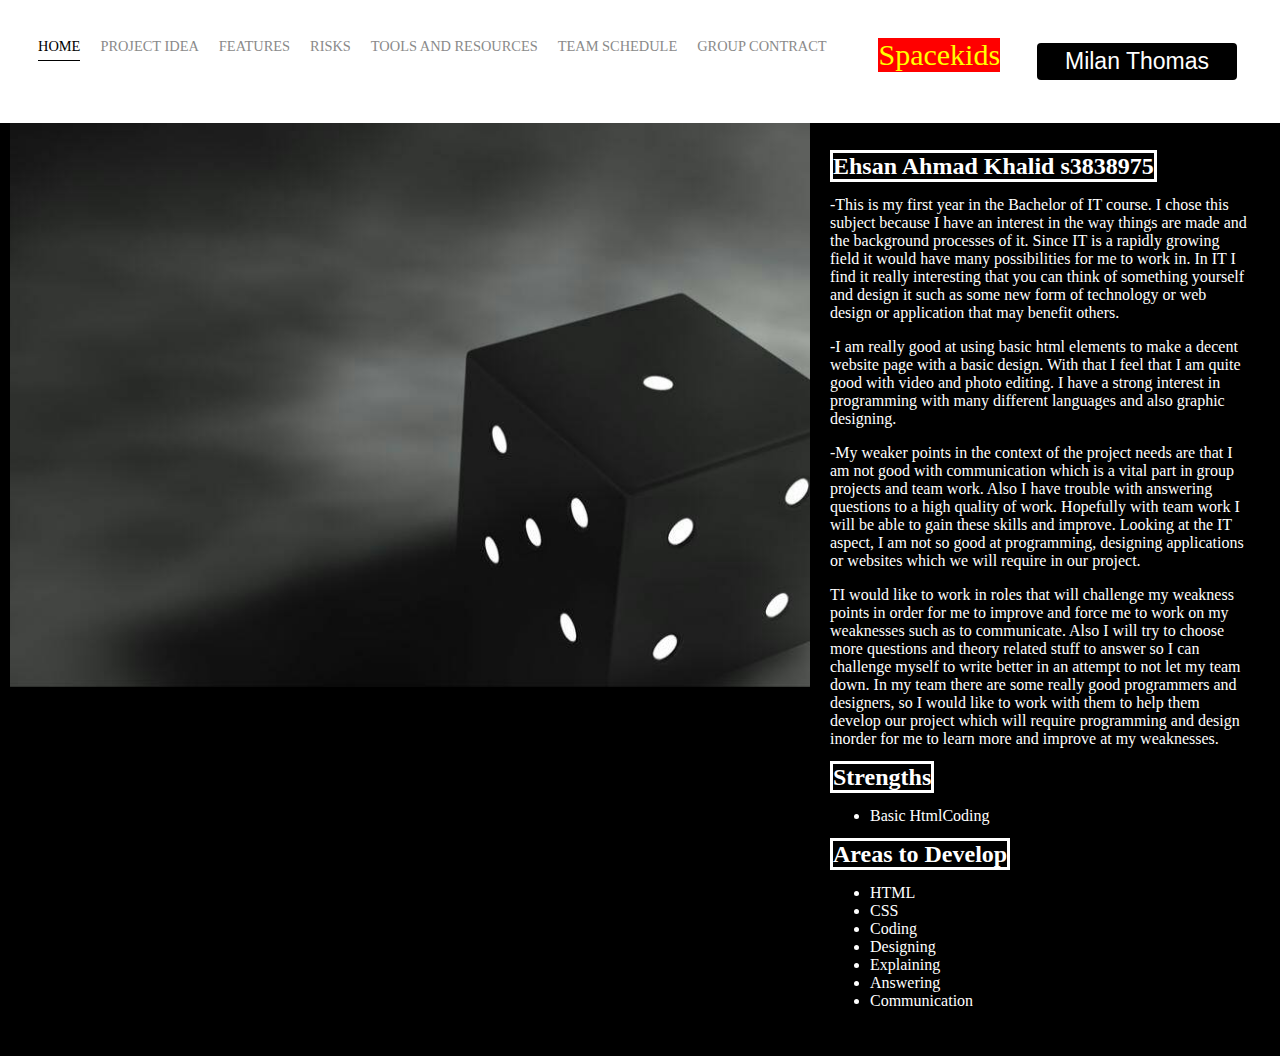
<file: Ehsan.html>
﻿<!DOCTYPE html>
<html lang="en">
<head>
    <meta charset="UTF-8">
    <meta name="viewport" content="width=device-width, initial-scale=1.0">
    <link rel="stylesheet" href="assets/css/Ehsan.css">
    <title> Ehsan Ahmad Khalid </title>
</head>
<body>
    <div class="container">
        <div class="sidenav">
            <div class="left-side">
                <div class = "nav-link-wrapper active-nav-link">
                    <a href="index.html">Home</a>
                </div>
                 <div class="nav-link-wrapper">
                    <a href="ProjectIdea.html"> Project Idea </a>
                 </div>
                <div class="nav-link-wrapper ">
                    <a href="Features.html">Features</a>
                </div>
                <div class="nav-link-wrapper ">
                    <a href="Risks.html">Risks</a>
                </div>
                <div class="nav-link-wrapper">
                    <a href="Tools.html"> Tools and Resources</a>
                </div>                
                <div class="nav-link-wrapper ">
                    <a href="Schedule.html"> Team Schedule</a>
                </div>
                <div class="nav-link-wrapper">
                    <a href="Group Contract.html"> Group Contract</a>
                </div>
            </div>
            <div class="right-side">
                <div class="brand">
                    <div> Spacekids</div>
                </div>
            </div>
            <button class="button" style = "vertical-align:middle" ; onclick="document.location = 'Milan.html'"><span>Milan Thomas</span></button>
        </div>
    </div>
    <div class="content-wrapper">
        <div class="two-column-wrapper">
            <div class="profile-image-wrapper">
                <img src="images/Ehsan.jpg" style="width: 800PX;">

            </div>
            <div class="profile-content-wrapper">

                <h2>Ehsan Ahmad Khalid s3838975</h2>
                <p>-This is my first year in the Bachelor of IT course. I chose this subject because I have an interest in the way things are made and the background processes of it. Since IT is a rapidly growing field it would have many possibilities for me to work in. In IT I find it really interesting that you can think of something yourself and design it such as some new form of technology or web design or application that may benefit others.</p>
                <p>-I am really good at using basic html elements to make a decent website page with a basic design. With that I feel that I am quite good with video and photo editing. I have a strong interest in programming with many different languages and also graphic designing. </p>
                <p>-My weaker points in the context of the project needs are that I am not good with communication which is a vital part in group projects and team work. Also I have trouble with answering questions to a high quality of work. Hopefully with team work I will be able to gain these skills and improve. Looking at the IT aspect, I am not so good at programming, designing applications or websites which we will require in our project.  </p>
                <p>TI would like to work in roles that will challenge my weakness points in order for me to improve and force me to work on my weaknesses such as to communicate. Also I will try to choose more questions and theory related stuff to answer so I can challenge myself to write better in an attempt to not let my team down. In my team there are some really good programmers and designers, so I would like to work with them to help them develop our project which will require programming and design inorder for me to learn more and improve at my weaknesses.  </p>

                <h2>Strengths</h2>
                <ul>
                    <li> Basic HtmlCoding</li>
                   

                </ul>

                <h2>Areas to Develop</h2>
                <ul>
                    <li> HTML</li>
                    <li> CSS</li>
                    <li> Coding</li>
                    <li> Designing</li>
                    <li> Explaining</li>
                    <li> Answering</li>
                    <li> Communication</li>
                </ul>
            </div>
        </div>
    </div>
</body>


</html>
</file>
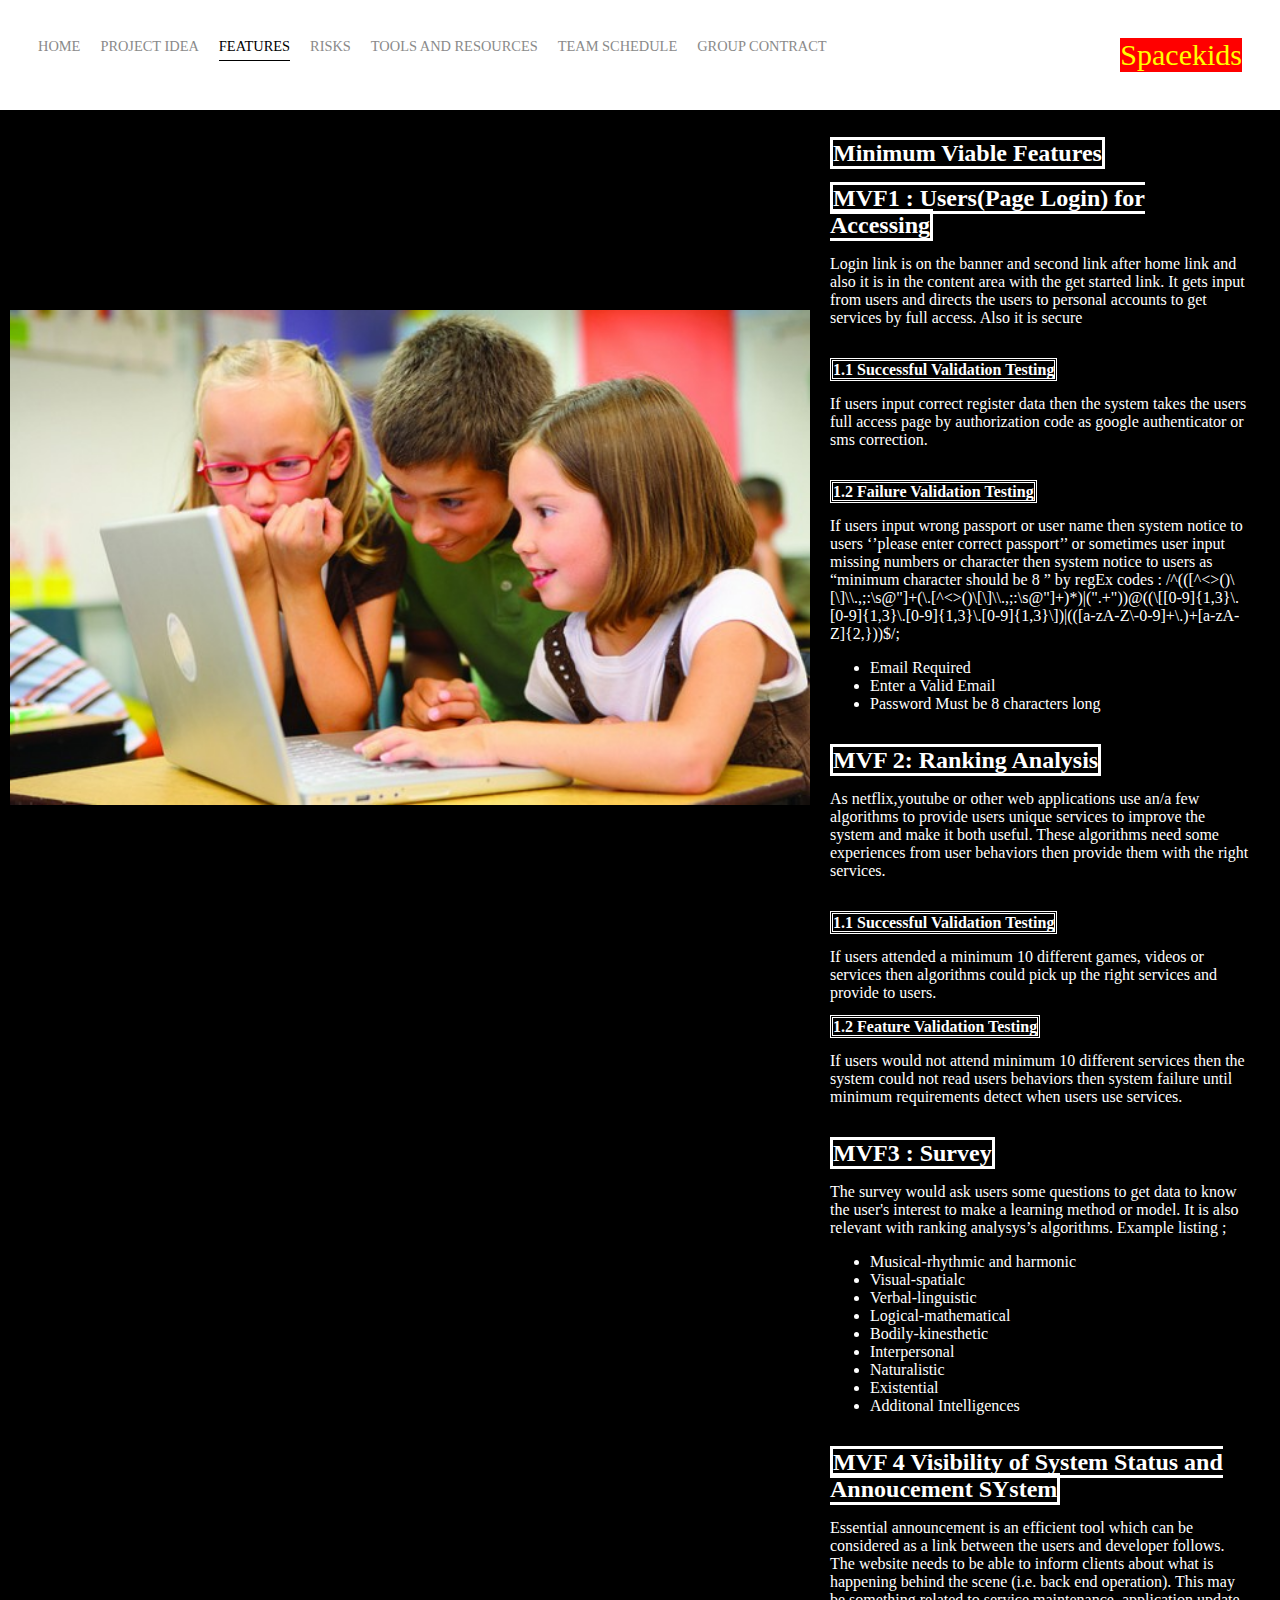
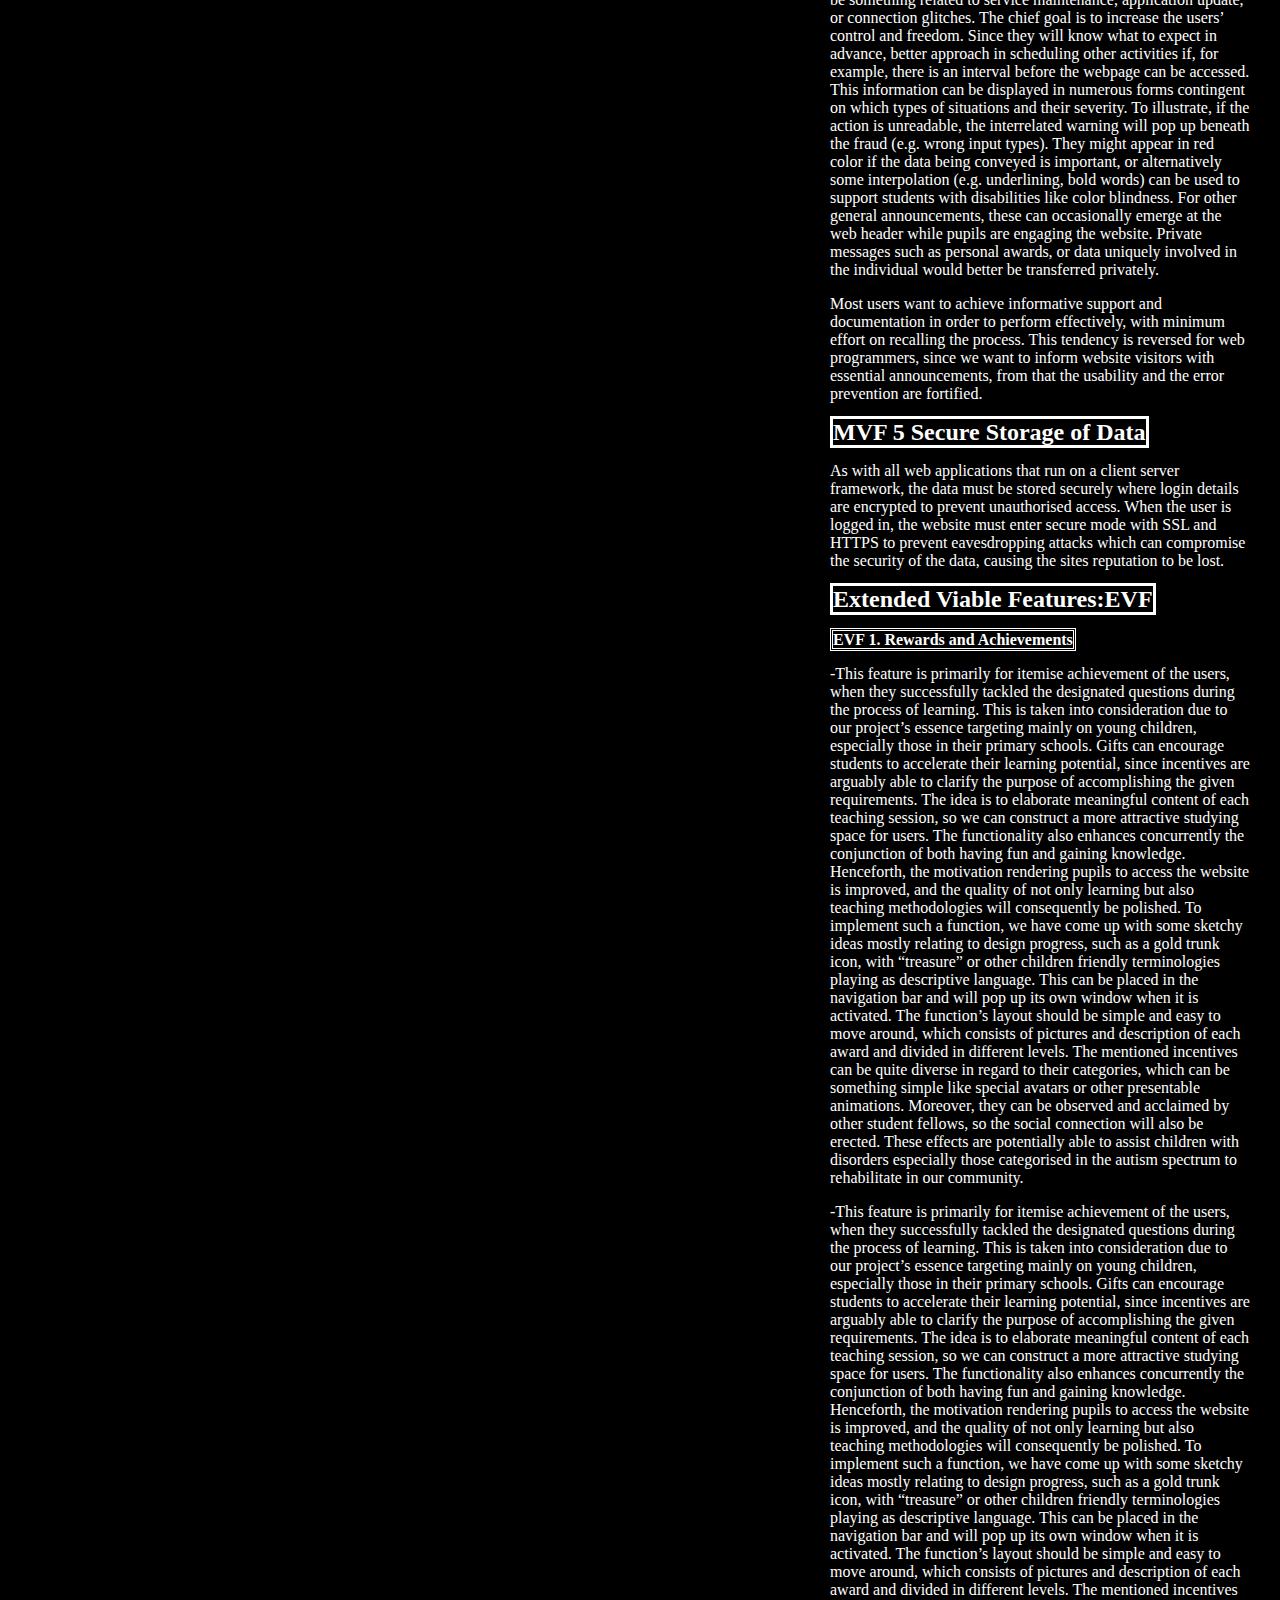
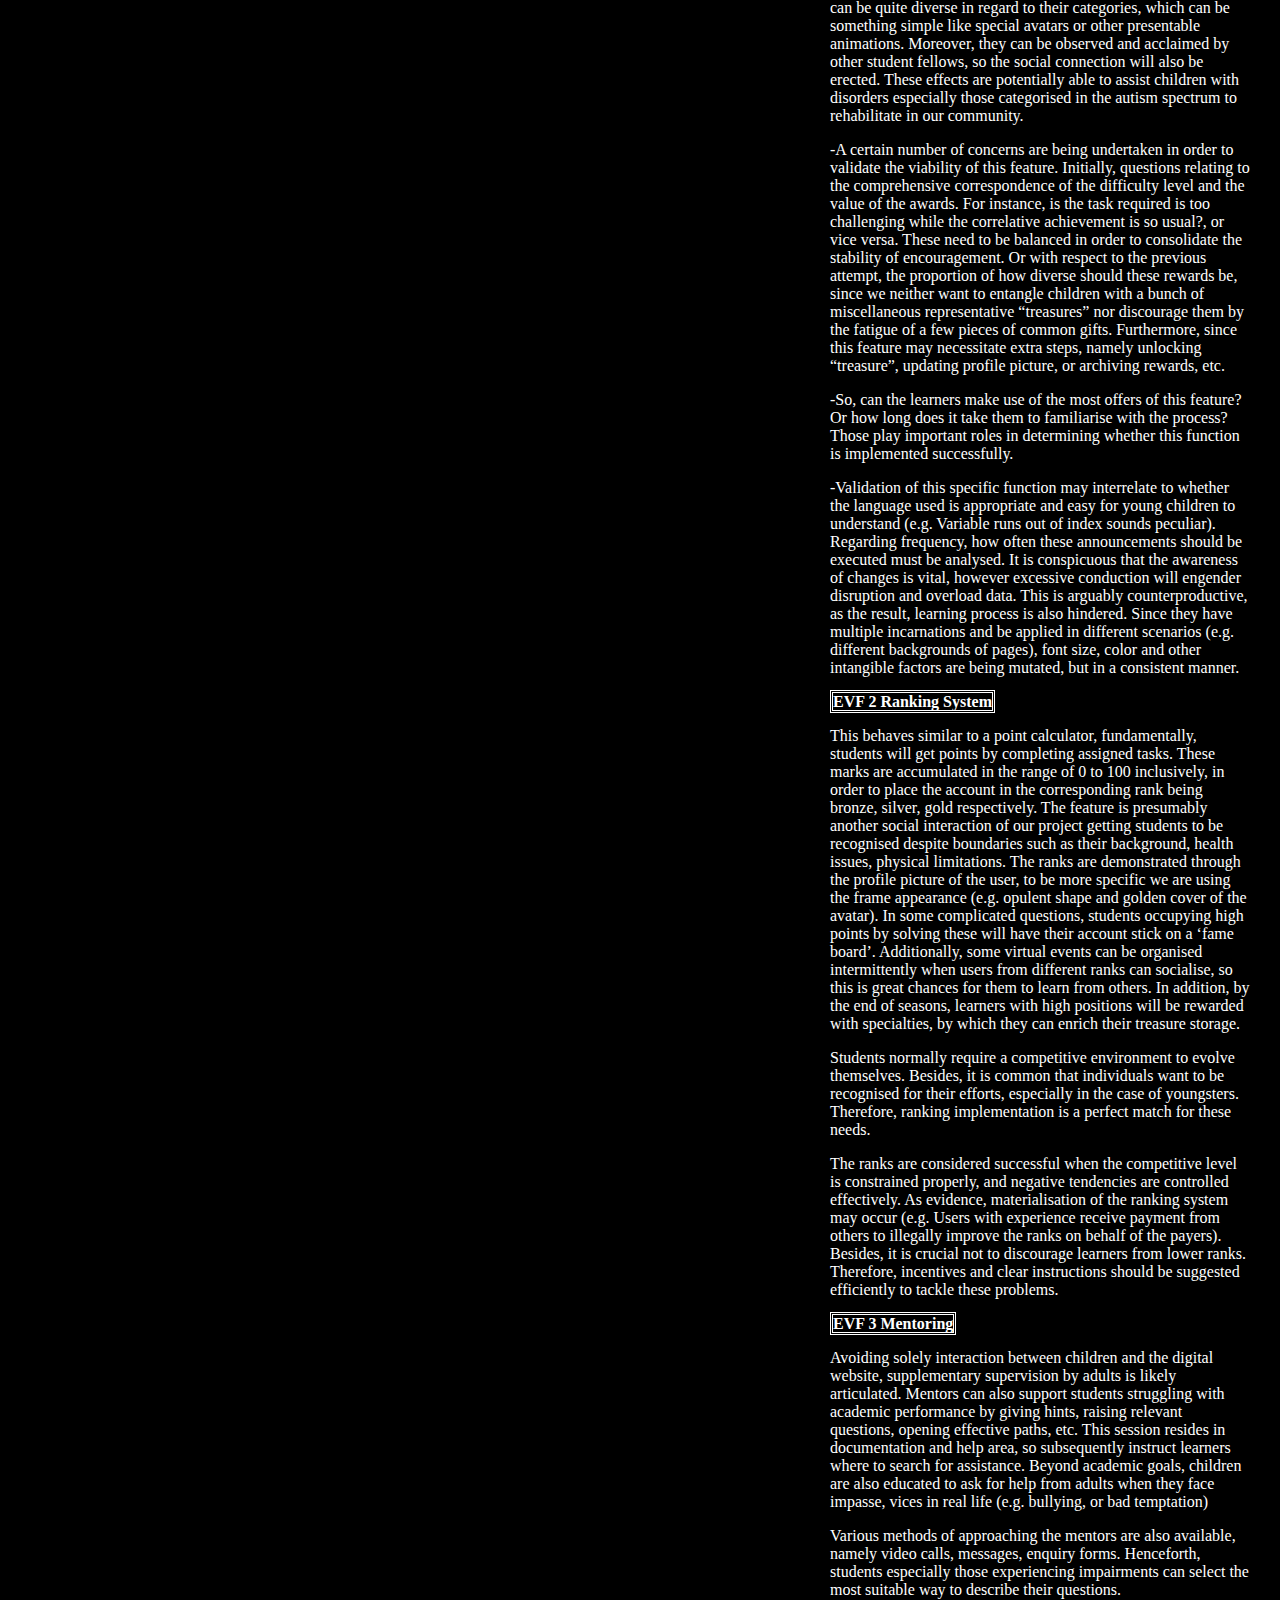
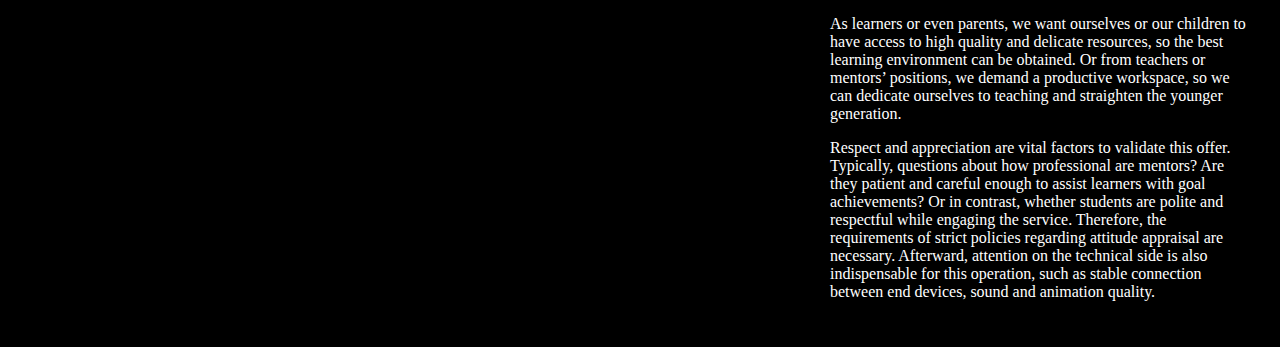
<file: Features.html>
﻿<!DOCTYPE html>
<html lang="en">
<head>
    <meta charset="UTF-8">
    <meta name="viewport" content="width=device-width, initial-scale=1.0">
    <link rel="stylesheet" href="assets/css/Features.css">
    <title>Project Idea </title>
</head>

<div class="container">
    <div class="sidenav">
        <div class="left-side">
            <div class = "nav-link-wrapper ">
                <a href="index.html">Home</a>
            </div>
             <div class="nav-link-wrapper">
                <a href="ProjectIdea.html"> Project Idea </a>
             </div>
            <div class="nav-link-wrapper active-nav-link">
                <a href="Features.html">Features</a>
            </div>
            <div class="nav-link-wrapper ">
                <a href="Risks.html">Risks</a>
            </div>
            <div class="nav-link-wrapper">
                <a href="Tools.html"> Tools and Resources</a>
            </div>                
            <div class="nav-link-wrapper ">
                <a href="Schedule.html"> Team Schedule</a>
            </div>
            <div class="nav-link-wrapper">
                <a href="Group Contract.html"> Group Contract</a>
            </div>
        </div>
        <div class="right-side">
            <div class="brand">
                <div> Spacekids</div>
            </div>
        </div>
    </div>
</div>
<div class="content-wrapper">
    <div class="two-column-wrapper">
        <div class="profile-image-wrapper">
            <img src="images/kidslearning.jpg" style="width: 800PX;">
            <!-- Image sourced from: http://cphpost.dk/?p=42914 -->
        </div>
        <div class="profile-content-wrapper">
            <h2> Minimum Viable Features</h2>
            <br>
            <br>
            <h2> MVF1 : Users(Page Login) for Accessing </h2>
            <p> Login link is on the banner and second link after home link and also it is in the content area with the get started link. It gets input from users and directs the users to personal accounts to get services by full access. Also it is secure</p>
            <br>
            <h4>1.1  Successful Validation Testing</h4>
            <br>
            <p>
                If users input correct register data then the system takes the users full access page by authorization code as google authenticator  or sms correction.
            </p>
            <br>
            <h4> 1.2  Failure Validation Testing </h4>
            <p> If users  input wrong passport or user name then system notice to users ‘’please enter correct passport’’ or sometimes user input missing numbers or character then system notice to users as “minimum character should be 8  ” by regEx codes : /^(([^<>()\[\]\\.,;:\s@"]+(\.[^<>()\[\]\\.,;:\s@"]+)*)|(".+"))@((\[[0-9]{1,3}\.[0-9]{1,3}\.[0-9]{1,3}\.[0-9]{1,3}\])|(([a-zA-Z\-0-9]+\.)+[a-zA-Z]{2,}))$/;</p>
            <ul>
                <li>Email Required</li>
                <li>Enter a Valid Email</li>
                <li>Password Must be 8 characters long</li>
            </ul>
            <br>
            <h2>MVF 2: Ranking Analysis</h2>
            <br>
            <p>
                As netflix,youtube or other web applications use an/a few algorithms to provide users unique services to improve the system and make it both useful. These algorithms need some experiences from user behaviors then provide them with the right services.
            </p>
            <br>
            <h4> 1.1  Successful Validation Testing </h4>
            <br>
            <p>
                If users attended a minimum 10 different games, videos or services then algorithms could pick up the right services and provide to users.
            </p>
            <h4> 1.2  Feature Validation Testing </h4>
            <br>
            <p>
                If users would not attend minimum 10 different services then the system could not read users behaviors then system failure until minimum requirements detect when users use services.
            </p>

            <br>
            <h2>  MVF3 : Survey </h2>
            <br>
            <p> The survey would ask users some questions to get data to know the user's interest to make a learning method or model. It is also relevant with ranking analysys’s algorithms. Example listing ;</p>
      
            <ul>
                <li> Musical-rhythmic and harmonic</li>
                <li> Visual-spatialc</li>
                <li> Verbal-linguistic</li>
                <li> Logical-mathematical</li>
                <li> Bodily-kinesthetic</li>
                <li> Interpersonal</li>
                <li>Naturalistic</li>
                <li>Existential</li>
                <li>Additonal Intelligences</li>
            </ul>
            <br>
            <h2>MVF 4 Visibility of System Status and Annoucement SYstem </h2>
            <p>Essential announcement is an efficient tool which can be considered as a link between the users and developer follows. The website needs to be able to inform clients about what is happening behind the scene (i.e. back end operation). This may be something related to service maintenance, application update, or connection glitches. The chief goal is to increase the users’ control and freedom. Since they will know what to expect in advance, better approach in scheduling other activities if, for example, there is an interval before the webpage can be accessed. This information can be displayed in numerous forms contingent on which types of situations and their severity. To illustrate, if the action is unreadable, the interrelated warning will pop up beneath the fraud (e.g. wrong input types). They might appear in red color if the data being conveyed is important, or alternatively some interpolation (e.g. underlining, bold words) can be used to support students with disabilities like color blindness. For other general announcements, these can occasionally emerge at the web header while pupils are engaging the website. Private messages such as personal awards, or data uniquely involved in the individual would better be transferred privately.   </p>
           
            <p> Most users want to achieve informative support and documentation in order to perform effectively, with minimum effort on recalling the process. This tendency is reversed for web programmers, since we want to inform website visitors with essential announcements, from that the usability and the error prevention are fortified.  </p>
            <h2>MVF 5 Secure Storage of Data</h2>
            <p> As with all web applications that run on a client server framework, the data must be stored securely where login details are encrypted to prevent unauthorised access. When the user is logged in, the website must enter secure mode with SSL and HTTPS to prevent eavesdropping attacks which can compromise the security of the data, causing the sites reputation to be lost. </p>
            <h2>Extended Viable Features:EVF</h2>
            <br>
            <br>
            <h4> EVF 1. Rewards and Achievements </h4>
            <p>
               -This feature is primarily for itemise achievement of the users, when they successfully tackled the designated questions during the process of learning. This is taken into consideration due to our project’s essence targeting mainly on young children, especially those in their primary schools. Gifts can encourage students to accelerate their learning potential, since incentives are arguably able to clarify the purpose of accomplishing the given requirements. The idea is to elaborate meaningful content of each teaching session, so we can construct a more attractive studying space for users. The functionality also enhances concurrently the conjunction of both having fun and gaining knowledge. Henceforth, the motivation rendering pupils to access the website is improved, and the quality of not only learning but also teaching methodologies will consequently be polished. To implement such a function, we have come up with some sketchy ideas mostly relating to design progress, such as a gold trunk icon, with “treasure” or other children friendly terminologies playing as descriptive language. This can be placed in the navigation bar and will pop up its own window when it is activated. The function’s layout should be simple and easy to move around, which consists of pictures and description of each award and divided in different levels. The mentioned incentives can be quite diverse in regard to their categories, which can be something simple like special avatars or other presentable animations. Moreover, they can be observed and acclaimed by other student fellows, so the social connection will also be erected. These effects are potentially able to assist children with disorders especially those categorised in the autism spectrum to rehabilitate in our community.
            </p>
            <p>
                -This feature is primarily for itemise achievement of the users, when they successfully tackled the designated questions during the process of learning. This is taken into consideration due to our project’s essence targeting mainly on young children, especially those in their primary schools. Gifts can encourage students to accelerate their learning potential, since incentives are arguably able to clarify the purpose of accomplishing the given requirements. The idea is to elaborate meaningful content of each teaching session, so we can construct a more attractive studying space for users. The functionality also enhances concurrently the conjunction of both having fun and gaining knowledge. Henceforth, the motivation rendering pupils to access the website is improved, and the quality of not only learning but also teaching methodologies will consequently be polished. To implement such a function, we have come up with some sketchy ideas mostly relating to design progress, such as a gold trunk icon, with “treasure” or other children friendly terminologies playing as descriptive language. This can be placed in the navigation bar and will pop up its own window when it is activated. The function’s layout should be simple and easy to move around, which consists of pictures and description of each award and divided in different levels. The mentioned incentives can be quite diverse in regard to their categories, which can be something simple like special avatars or other presentable animations. Moreover, they can be observed and acclaimed by other student fellows, so the social connection will also be erected. These effects are potentially able to assist children with disorders especially those categorised in the autism spectrum to rehabilitate in our community.

            </p>

            <p>
                -A certain number of concerns are being undertaken in order to validate the viability of this feature. Initially, questions relating to the comprehensive correspondence of the difficulty level and the value of the awards. For instance, is the task required is too challenging while the correlative achievement is so usual?, or vice versa. These need to be balanced in order to consolidate the stability of encouragement. Or with respect to the previous attempt, the proportion of how diverse should these rewards be, since we neither want to entangle children with a bunch of miscellaneous representative “treasures” nor discourage them by the fatigue of a few pieces of common gifts. Furthermore, since this feature may necessitate extra steps, namely unlocking “treasure”, updating profile picture, or archiving rewards, etc.
            </p>
            <p>
                -So, can the learners make use of the most offers of this feature? Or how long does it take them to familiarise with the process? Those play important roles in determining whether this function is implemented successfully.
            </p>
            <p>
                -Validation of this specific function may interrelate to whether the language used is appropriate and easy for young children to understand (e.g. Variable runs out of index sounds peculiar). Regarding frequency, how often these announcements should be executed must be analysed. It is conspicuous that the awareness of changes is vital, however excessive conduction will engender disruption and overload data. This is arguably counterproductive, as the result, learning process is also hindered. Since they have multiple incarnations and be applied in different scenarios (e.g. different backgrounds of pages), font size, color and other intangible factors are being mutated, but in a consistent manner.

            </p>

            <h4>EVF 2 Ranking System</h4>
            <p>This behaves similar to a point calculator, fundamentally, students will get points by completing assigned tasks. These marks are accumulated in the range of 0 to 100 inclusively, in order to place the account in the corresponding rank being bronze, silver, gold respectively. The feature is presumably another social interaction of our project getting students to be recognised despite boundaries such as their background, health issues, physical limitations. The ranks are demonstrated through the profile picture of the user, to be more specific we are using the frame appearance (e.g. opulent shape and golden cover of the avatar). In some complicated questions, students occupying high points by solving these will have their account stick on a ‘fame board’. Additionally, some virtual events can be organised intermittently when users from different ranks can socialise, so this is great chances for them to learn from others. In addition, by the end of seasons, learners with high positions will be rewarded with specialties, by which they can enrich their treasure storage.     </p>
            <p>
                Students normally require a competitive environment to evolve themselves. Besides, it is common that individuals want to be recognised for their efforts, especially in the case of youngsters. Therefore, ranking implementation is a perfect match for these needs.
            </p>
            <p>
                The ranks are considered successful when the competitive level is constrained properly, and negative tendencies are controlled effectively. As evidence, materialisation of the ranking system may occur (e.g. Users with experience receive payment from others to illegally improve the ranks on behalf of the payers). Besides, it is crucial not to discourage learners from lower ranks. Therefore, incentives and clear instructions should be suggested efficiently to tackle these problems.
            </p>
            <h4> EVF 3 Mentoring</h4>
            <p>
                Avoiding solely interaction between children and the digital website, supplementary supervision by adults is likely articulated. Mentors can also support students struggling with academic performance by giving hints, raising relevant questions, opening effective paths, etc. This session resides in documentation and help area, so subsequently instruct learners where to search for assistance. Beyond academic goals, children are also educated to ask for help from adults when they face impasse, vices in real life (e.g. bullying, or bad temptation)
            </p>

            <p>
                Various methods of approaching the mentors are also available, namely video calls, messages, enquiry forms. Henceforth, students especially those experiencing impairments can select the most suitable way to describe their questions.
            </p>
            <p>
                As learners or even parents, we want ourselves or our children to have access to high quality and delicate resources, so the best learning environment can be obtained. Or from teachers or mentors’ positions, we demand a productive workspace, so we can dedicate ourselves to teaching and straighten the younger generation.

            </p>

            <p>

                Respect and appreciation are vital factors to validate this offer. Typically, questions about how professional are mentors? Are they patient and careful enough to assist learners with goal achievements? Or in contrast, whether students are polite and respectful while engaging the service. Therefore, the requirements of strict policies regarding attitude appraisal are necessary. Afterward, attention on the technical side is also indispensable for this operation, such as stable connection between end devices, sound and animation quality.

            </p>
        </div>
    </div>

    </body>


</html>
</file>
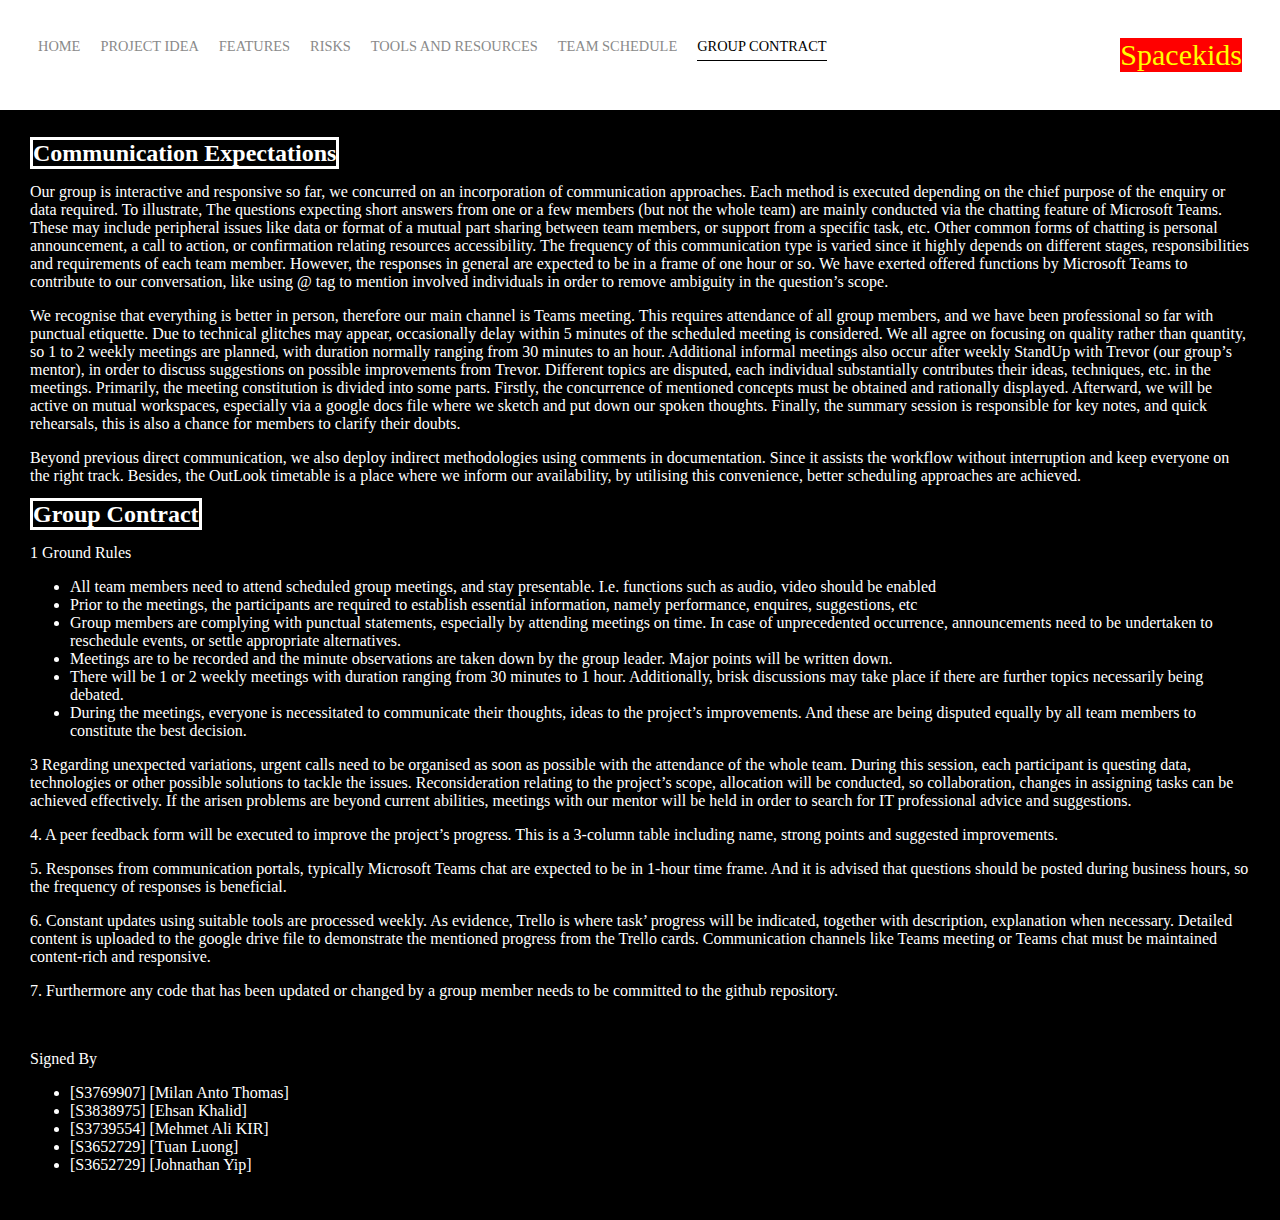
<file: Group Contract.html>
﻿<!DOCTYPE html>
<html lang="en">
<head>
    <meta charset="UTF-8">
    <meta name="viewport" content="width=device-width, initial-scale=1.0">
    <link rel="stylesheet" href="assets/css/Groupcontract.css">
    <title>Project Idea </title>
</head>
<body>
    <div class="container">
        <div class="sidenav">
            <div class="left-side">
                <div class = "nav-link-wrapper">
                    <a href="index.html">Home</a>
                </div>
                 <div class="nav-link-wrapper">
                    <a href="ProjectIdea.html"> Project Idea </a>
                 </div>
                <div class="nav-link-wrapper ">
                    <a href="Features.html">Features</a>
                </div>
                <div class="nav-link-wrapper ">
                    <a href="Risks.html">Risks</a>
                </div>
                <div class="nav-link-wrapper">
                    <a href="Tools.html"> Tools and Resources</a>
                </div>                
                <div class="nav-link-wrapper ">
                    <a href="Schedule.html"> Team Schedule</a>
                </div>
                <div class="nav-link-wrapper active-nav-link">
                    <a href="Group Contract.html"> Group Contract</a>
                </div>
            </div>
            <div class="right-side">
                <div class="brand">
                    <div> Spacekids</div>
                </div>
            </div>
        </div>
    </div>
    <div class="content-wrapper">
        <div class="two-column-wrapper">

            </div>
            <div class="profile-content-wrapper">
                <h2>Communication Expectations</h2>
                <p>
                    Our group is interactive and responsive so far, we concurred on an incorporation of communication approaches. Each method is executed depending on the chief purpose of the enquiry or data required. To illustrate, The questions expecting short answers from one or a few members (but not the whole team) are mainly conducted via the chatting feature of Microsoft Teams. These may include peripheral issues like data or format of a mutual part sharing between team members, or support from a specific task, etc. Other common forms of chatting is personal announcement, a call to action, or confirmation relating resources accessibility. The frequency of this communication type is varied since it highly depends on different stages, responsibilities and requirements of each team member. However, the responses in general are expected to be in a frame of one hour or so. We have exerted offered functions by Microsoft Teams to contribute to our conversation, like using @ tag to mention involved individuals in order to remove ambiguity in the question’s scope.
                </p>
                
                <p>

                    We recognise that everything is better in person, therefore our main channel is Teams meeting. This requires attendance of all group members, and we have been professional so far with punctual etiquette. Due to technical glitches may appear, occasionally delay within 5 minutes of the  scheduled meeting is considered. We all agree on focusing on quality rather than quantity, so 1 to 2 weekly meetings are planned, with duration normally ranging from 30 minutes to an hour. Additional informal meetings also occur after weekly StandUp with Trevor (our group’s mentor), in order to discuss suggestions on possible improvements from Trevor. Different topics are disputed, each individual substantially contributes their ideas, techniques, etc. in the meetings. Primarily, the meeting constitution is divided into some parts. Firstly, the concurrence of mentioned concepts must be obtained and rationally displayed. Afterward, we will be active on mutual workspaces, especially via a google docs file where we sketch and put down our spoken thoughts. Finally, the summary session is responsible for key notes, and quick rehearsals, this is also a chance for members to clarify their doubts.

                </p>

                <p>
                    Beyond previous direct communication, we also deploy indirect methodologies using comments in documentation. Since it assists the workflow without interruption and keep everyone on the right track. Besides, the OutLook timetable is a place where we inform our availability, by utilising this convenience, better scheduling approaches are achieved.

                </p>

                <h2>Group Contract</h2>

                <p>1 Ground Rules </p>
                    <ul>
                        <li>All team members need to attend scheduled group meetings, and stay presentable. I.e. functions such as audio, video should be enabled </li>
                        <li>Prior to the meetings, the participants are required to establish essential information, namely performance, enquires, suggestions, etc   </li>
                        <li>Group members are complying with punctual statements, especially by attending meetings on time. In case of unprecedented occurrence, announcements need to be undertaken to reschedule events, or settle appropriate alternatives.</li>
                        <li>Meetings are to be recorded and the minute observations are taken down by the group leader. Major points will be written down.  </li>
                        <li>There will be 1 or 2 weekly meetings with duration ranging from 30 minutes to 1 hour. Additionally, brisk discussions may take place if there are further topics necessarily being debated.    </li>
                        <li>During the meetings, everyone is necessitated to communicate their thoughts, ideas to the project’s improvements. And these are being disputed equally by all team members to constitute the best decision.   </li>
                        </ul>
                    <p> 3 Regarding unexpected variations, urgent calls need to be organised as soon as possible with the attendance of the whole team. During this session, each participant is questing data, technologies or other possible solutions to tackle the issues. Reconsideration relating to the project’s scope, allocation will be conducted, so collaboration, changes in assigning tasks can be achieved effectively. If the arisen problems are beyond current abilities, meetings with our mentor will be held in order to search for IT professional advice and suggestions. </p>
                    <p>4. A peer feedback form will be executed to improve the project’s progress. This is a 3-column table including name, strong points and suggested improvements.  </p>
                    <p>5. Responses from communication portals, typically Microsoft Teams chat are expected to be in 1-hour time frame. And it is advised that questions should be posted during business hours, so the frequency of responses is beneficial.</p>
                    <p>6. Constant updates using suitable tools are processed weekly. As evidence, Trello is where task’ progress will be indicated, together with description, explanation when necessary. Detailed content is uploaded to the google drive file to demonstrate the mentioned progress from the Trello cards. Communication channels like Teams meeting or Teams chat must be maintained content-rich and responsive.</p>
                    <p>7. Furthermore any code that has been updated or changed by a group member needs to be committed to the github repository.</p>   
                    <br>
                    <p>Signed By</p>
                    <ul>
                        <li> [S3769907] [Milan Anto Thomas] </li>
                        <li> [S3838975] [Ehsan Khalid] </li>
                        <li>[S3739554] [Mehmet Ali KIR] </li>
                        <li> [S3652729] [Tuan Luong] </li>
                        <li> [S3652729] [Johnathan Yip] </li>
                    </ul>
            </div>

        </div>
        </div>
</body>


</html>
</file>
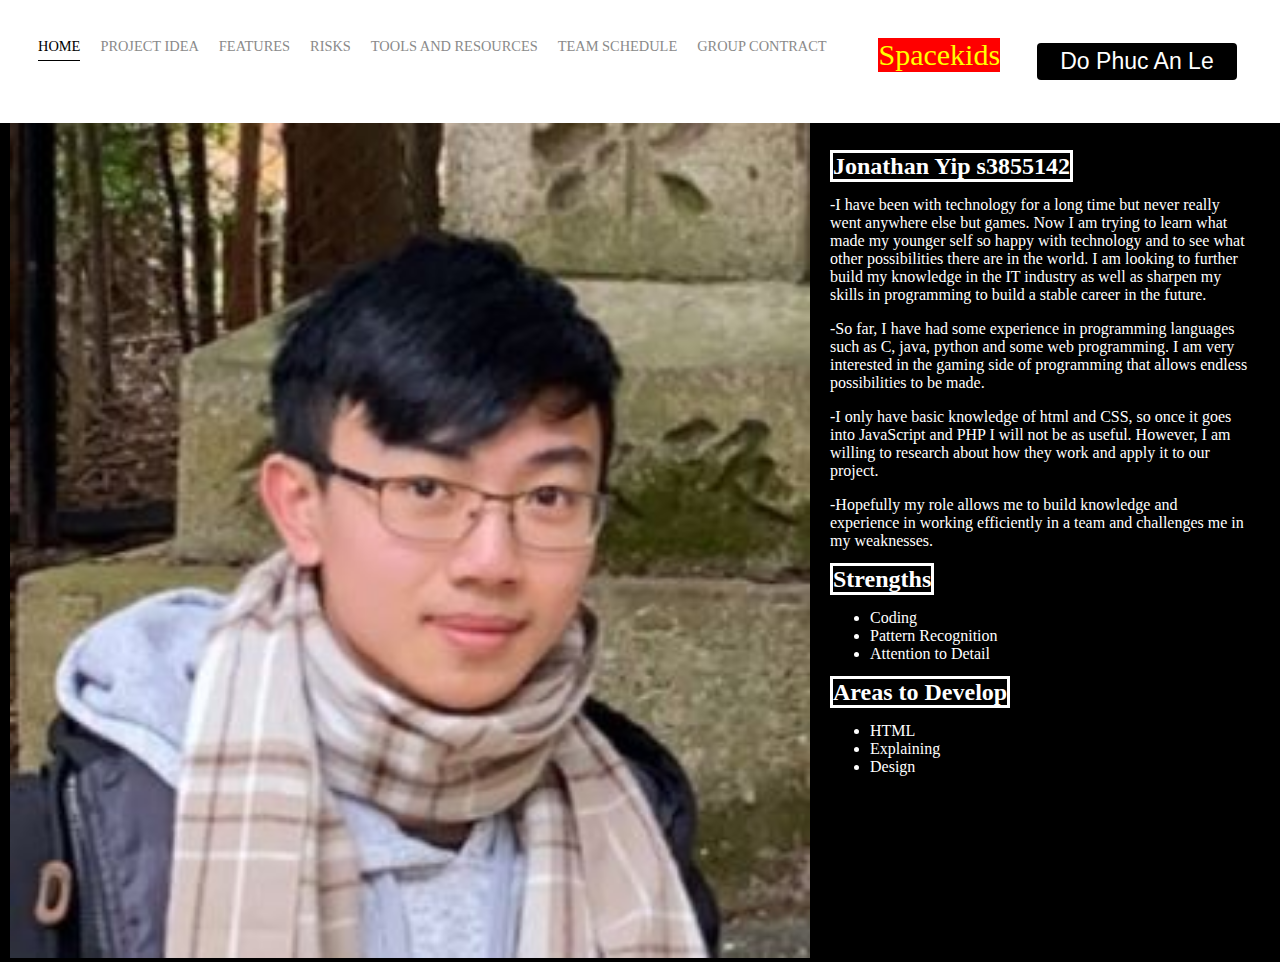
<file: Johnathan.html>
﻿<!DOCTYPE html>
<html lang="en">
<head>
    <meta charset="UTF-8">
    <meta name="viewport" content="width=device-width, initial-scale=1.0">
    <link rel="stylesheet" href="assets/css/Johnathan.css">
    <title> Jonathan Yip </title>
</head>
<body>
    <div class="container">
        <div class="sidenav">
            <div class="left-side">
                <div class = "nav-link-wrapper active-nav-link">
                    <a href="index.html">Home</a>
                </div>
                 <div class="nav-link-wrapper">
                    <a href="ProjectIdea.html"> Project Idea </a>
                 </div>
                <div class="nav-link-wrapper ">
                    <a href="Features.html">Features</a>
                </div>
                <div class="nav-link-wrapper ">
                    <a href="Risks.html">Risks</a>
                </div>
                <div class="nav-link-wrapper">
                    <a href="Tools.html"> Tools and Resources</a>
                </div>                
                <div class="nav-link-wrapper ">
                    <a href="Schedule.html"> Team Schedule</a>
                </div>
                <div class="nav-link-wrapper">
                    <a href="Group Contract.html"> Group Contract</a>
                </div>
            </div>
            <div class="right-side">
                <div class="brand">
                    <div> Spacekids</div>
                </div>
            </div>
            <button class="button" style = "vertical-align:middle" ; onclick="document.location = 'An.html'"><span>Do Phuc An Le</span></button>
        </div>
    </div>
    <div class="content-wrapper">
        <div class="two-column-wrapper">
            <div class="profile-image-wrapper">
                <img src="images/Johnathan.jpg" style="width: 800PX;">

            </div>
            <div class="profile-content-wrapper">
    

                <h2>Jonathan Yip s3855142</h2>
                <p>-I have been with technology for a long time but never really went anywhere else but games. Now I am trying to learn what made my younger self so happy with technology and to see what other possibilities there are in the world. I am looking to further build my knowledge in the IT industry as well as sharpen my skills in programming to build a stable career in the future.</p>
                <p>-So far, I have had some experience in programming languages such as C, java, python and some web programming. I am very interested in the gaming side of programming that allows endless possibilities to be made. </p>
                <p>-I only have basic knowledge of html and CSS, so once it goes into JavaScript and PHP I will not be as useful. However, I am willing to research about how they work and apply it to our project.</p>
                <p>-Hopefully my role allows me to build knowledge and experience in working efficiently in a team and challenges me in my weaknesses. </p>

                <h2>Strengths</h2>
                <ul>
                    <li>Coding</li>
                    <li>Pattern Recognition</li>
                    <li>Attention to Detail</li>

                </ul>

                <h2>Areas to Develop</h2>
                <ul>
                    <li>HTML</li>
                    <li>Explaining</li>
                    <li>Design</li>

                </ul>
            </div>
        </div>
    </div>
</body>


</html>
</file>
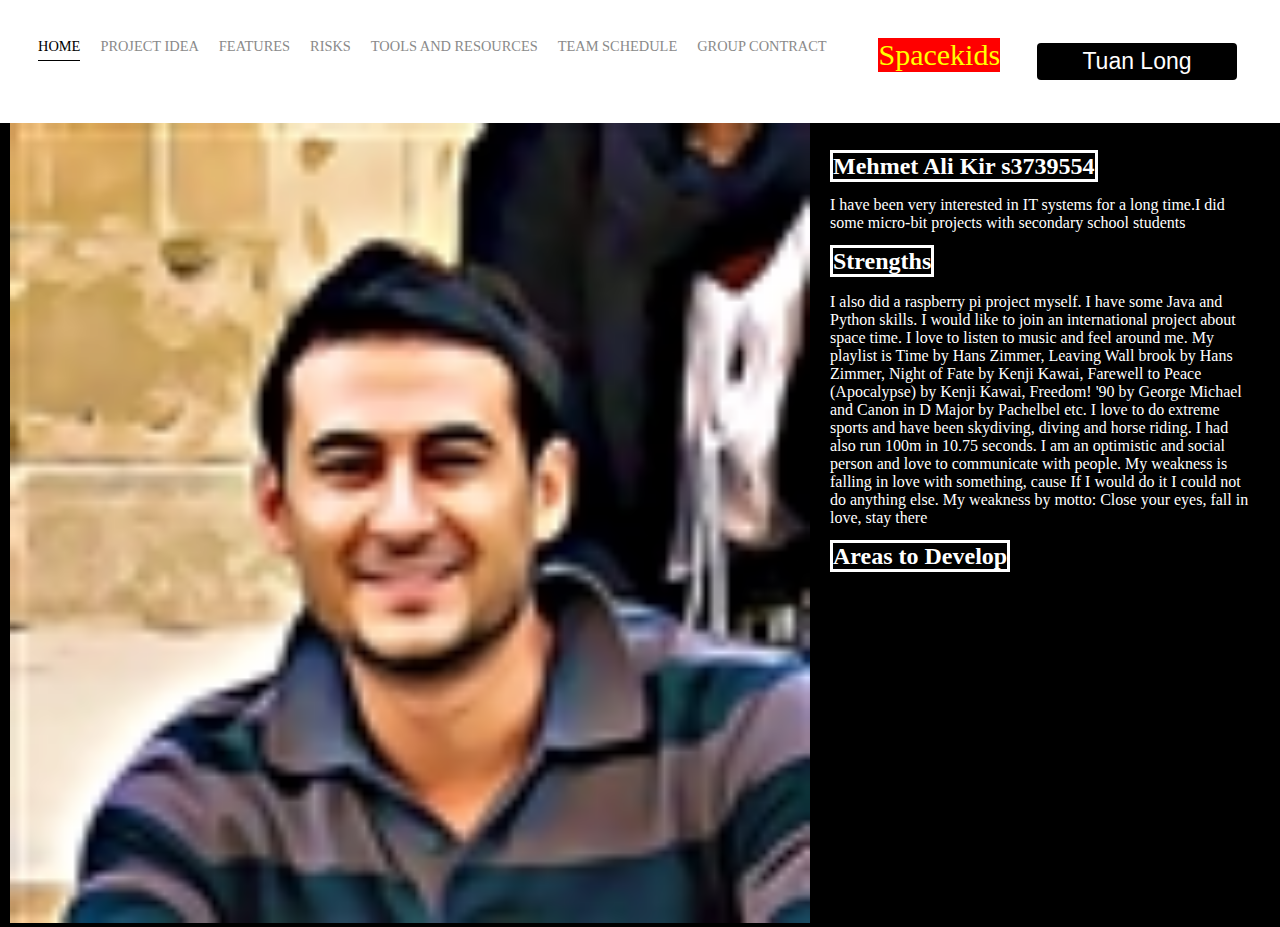
<file: Mehmet.html>
﻿<!DOCTYPE html>
<html lang="en">
<head>
    <meta charset="UTF-8">
    <meta name="viewport" content="width=device-width, initial-scale=1.0">
    <link rel="stylesheet" href="assets/css/Mehmet.css">
    <title>Mehmet Ali Kir </title>
</head>
<body>
    <div class="container">
        <div class="sidenav">
            <div class="left-side">
                <div class = "nav-link-wrapper active-nav-link">
                    <a href="index.html">Home</a>
                </div>
                 <div class="nav-link-wrapper">
                    <a href="ProjectIdea.html"> Project Idea </a>
                 </div>
                <div class="nav-link-wrapper ">
                    <a href="Features.html">Features</a>
                </div>
                <div class="nav-link-wrapper ">
                    <a href="Risks.html">Risks</a>
                </div>
                <div class="nav-link-wrapper">
                    <a href="Tools.html"> Tools and Resources</a>
                </div>                
                <div class="nav-link-wrapper ">
                    <a href="Schedule.html"> Team Schedule</a>
                </div>
                <div class="nav-link-wrapper">
                    <a href="Group Contract.html"> Group Contract</a>
                </div>
            </div>
            <div class="right-side">
                <div class="brand">
                    <div> Spacekids</div>
                </div>
            </div> 
            <button class="button" style = "vertical-align:middle" ; onclick="document.location = 'Tuan.html'"><span>Tuan Long</span></button>
        </div>
    </div>
    <div class="content-wrapper">
        <div class="two-column-wrapper">
            <div class="profile-image-wrapper">
                <img src="images/Mehmet.jpg" style="width: 800PX;">

            </div>
            <div class="profile-content-wrapper">

                <h2>Mehmet Ali Kir s3739554
                </h2>
                <p>I have been very interested in IT systems for a long time.I did some micro-bit projects with secondary school students
                <h2>Strengths</h2> 
                <br><br>I also did a raspberry pi project myself. I have some Java and Python skills.  I would like to join an international project about space time. I love to listen to music and feel around me. My playlist is Time by Hans Zimmer, Leaving Wall brook by Hans Zimmer, Night of Fate by Kenji Kawai, Farewell to Peace (Apocalypse) by Kenji Kawai, Freedom! '90 by George Michael and Canon in D Major by Pachelbel etc. I love to do extreme sports and have been skydiving, diving and horse riding. I had also run 100m in 10.75 seconds. I am an optimistic and social person and love to communicate with people. My weakness is falling in love with something, cause If I would do it I could not do anything else. My weakness by motto: Close your eyes, fall in love, stay there</p>
                <ul>
                    


                </ul>

                <h2>Areas to Develop</h2>
                <ul>
                    
                </ul>
            </div>
        </div>
    </div>
</body>


</html>
</file>
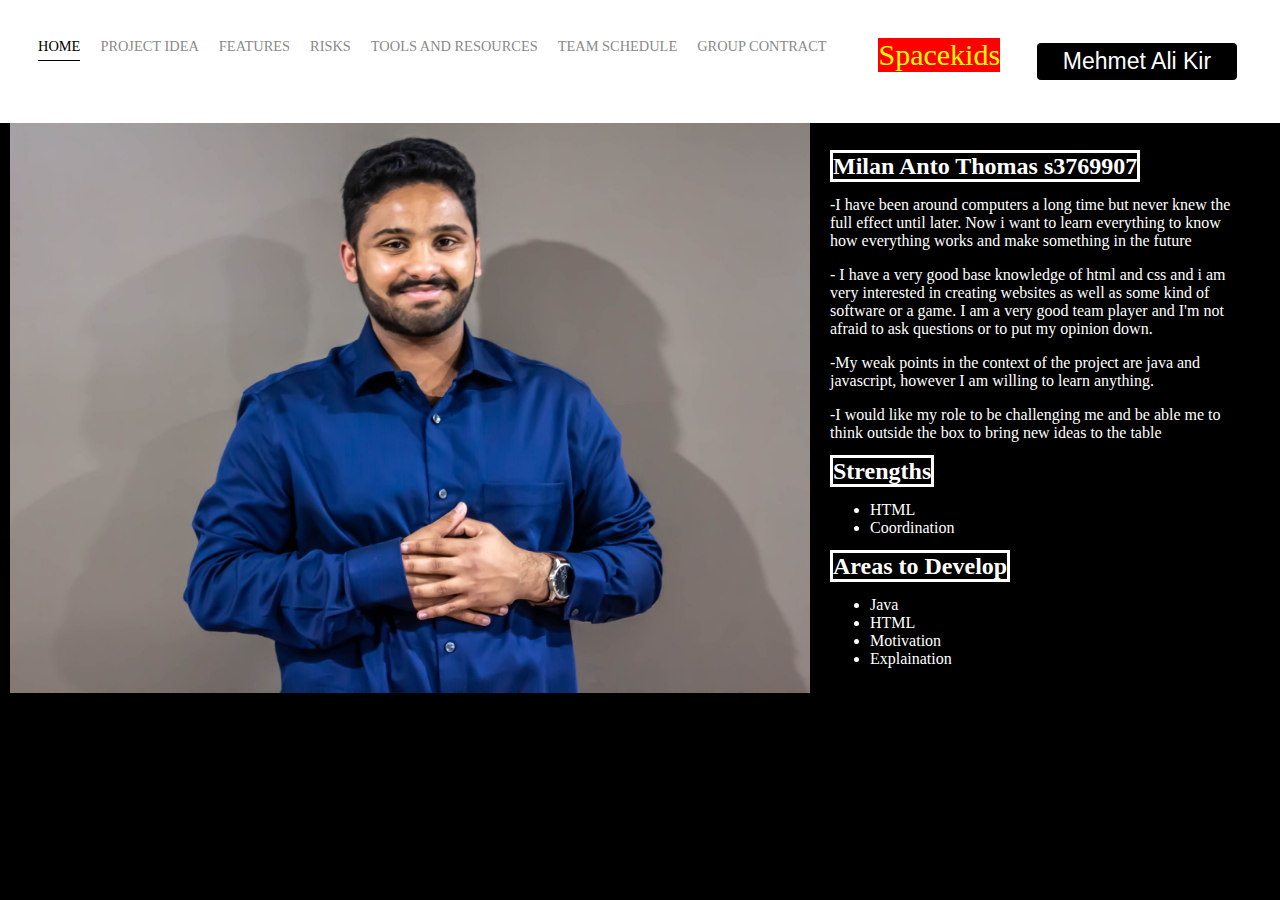
<file: Milan.html>
﻿<!DOCTYPE html>
<html lang="en">
<head>
    <meta charset="UTF-8">
    <meta name="viewport" content="width=device-width, initial-scale=1.0">
    <link rel="stylesheet" href="assets/css/Milan.css">
    <title> Milan Thomas </title>
</head>
<body>
    <div class="container">
        <div class="sidenav">
            <div class="left-side">
                <div class = "nav-link-wrapper active-nav-link">
                    <a href="index.html">Home</a>
                </div>
                 <div class="nav-link-wrapper">
                    <a href="ProjectIdea.html"> Project Idea </a>
                 </div>
                <div class="nav-link-wrapper ">
                    <a href="Features.html">Features</a>
                </div>
                <div class="nav-link-wrapper ">
                    <a href="Risks.html">Risks</a>
                </div>
                <div class="nav-link-wrapper">
                    <a href="Tools.html"> Tools and Resources</a>
                </div>                
                <div class="nav-link-wrapper ">
                    <a href="Schedule.html"> Team Schedule</a>
                </div>
                <div class="nav-link-wrapper">
                    <a href="Group Contract.html"> Group Contract</a>
                </div>
            </div>
            <div class="right-side">
                <div class="brand">
                    <div> Spacekids</div>
                    
                </div>
              
            </div> 
             <button class="button" style = "vertical-align:middle" ; onclick="document.location = 'Mehmet.html'"><span>Mehmet Ali Kir</span></button>
             
    </div>
    
    <div class="content-wrapper">
        <div class="two-column-wrapper">
            <div class="profile-image-wrapper">
                <img src="images/Milan.jpg" style="width: 800PX;">

            </div>
            <div class="profile-content-wrapper">

                <h2>Milan Anto Thomas s3769907</h2>
                <p>-I have been around computers a long time but never knew the full effect until later. Now i want to learn everything to know how everything works and make something in the future</p>
                <p>- I have a very good base knowledge of html and css and i am very interested in creating websites as well as some kind of software or a game. I am a very good team player and I'm not afraid to ask questions or to put my opinion down.</p>
                <p>-My weak points in the context of the project are java and javascript, however I am willing to learn anything.</p>
                <p>-I would like my role to be challenging me and be able me to think outside the box to bring new ideas to the table </p>

                <h2>Strengths</h2>
                <ul>
                    <li>HTML</li>
                    <li>Coordination</li>
                    
                </ul>

                <h2>Areas to Develop</h2>
                <ul>
                    <li>Java</li>
                    <li>HTML</li>
                    <li>Motivation</li>
                    <li>Explaination</li>

               </ul>
               
            </div>
        </div>
    </div>
</body>


</html>
</file>
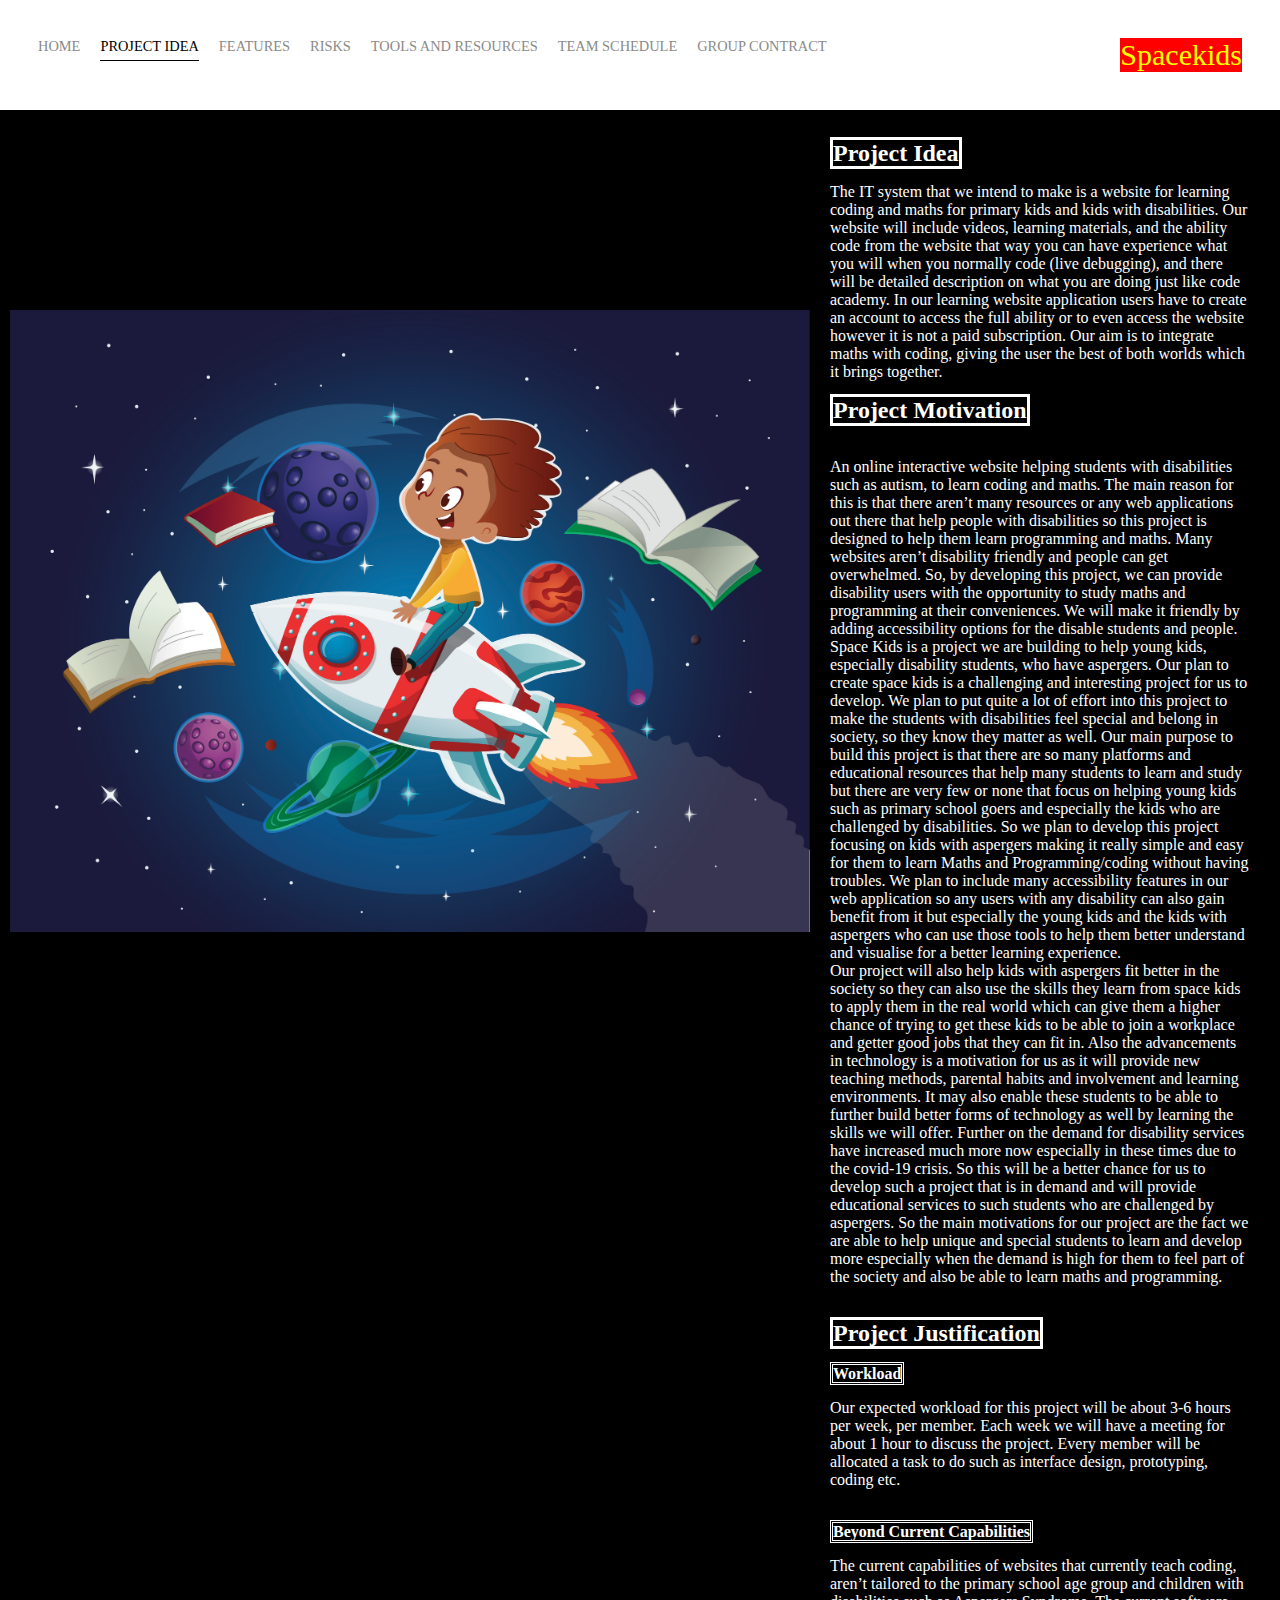
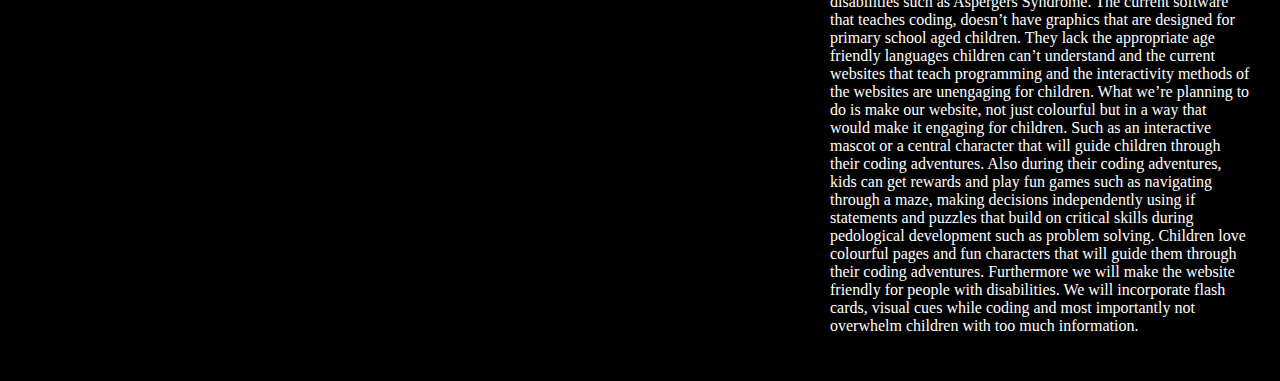
<file: ProjectIdea.html>
﻿<!DOCTYPE html>
<html lang="en">
<head>
    <meta charset="UTF-8">
    <meta name="viewport" content="width=device-width, initial-scale=1.0">
    <link rel="stylesheet" href="assets/css/ProjectDescription.css">
    <title>Project Idea </title>
</head>

<div class="container">
    <div class="sidenav">
        <div class="left-side">
            <div class = "nav-link-wrapper ">
                <a href="index.html">Home</a>
            </div>
             <div class="nav-link-wrapper active-nav-link">
                <a href="ProjectIdea.html"> Project Idea </a>
             </div>
            <div class="nav-link-wrapper ">
                <a href="Features.html">Features</a>
            </div>
            <div class="nav-link-wrapper ">
                <a href="Risks.html">Risks</a>
            </div>
            <div class="nav-link-wrapper">
                <a href="Tools.html"> Tools and Resources</a>
            </div>                
            <div class="nav-link-wrapper ">
                <a href="Schedule.html"> Team Schedule</a>
            </div>
            <div class="nav-link-wrapper">
                <a href="Group Contract.html"> Group Contract</a>
            </div>
        </div>
        <div class="right-side">
            <div class="brand">
                <div> Spacekids</div>
            </div>
        </div>
    </div>
</div>
     <div class="content-wrapper">
        <div class="two-column-wrapper">
            <div class="profile-image-wrapper">
                <img src="images/spacekid.png" style="width: 800PX;">
                <!-- image sourced from https://www.lineupthebooks.com/20-picture-books-with-space-themes/ -->
            </div>
            <div class="profile-content-wrapper">
                <h2>Project Idea </h2>
                <p>The IT system that we intend to make is a website for learning coding and maths for primary kids and kids with disabilities. Our website will include videos, learning materials, and the ability code from the website that way you can have experience what you will when you normally code (live debugging), and there will be detailed description on what you are doing just like code academy. In our learning website application users have to create an account to access the full ability or to even access the website however it is not a paid subscription. Our aim is to integrate maths with coding, giving the user the best of both worlds which it brings together.</p>


                <h2>Project Motivation</h2><br><br>

                <p>
                    An online interactive website helping students with disabilities such as autism, to learn coding and maths. The main reason for this is that there aren’t many resources or any web applications out there that help people with disabilities so this project is designed to help them learn programming and maths. Many websites aren’t disability friendly and people can get overwhelmed. So, by developing this project, we can provide disability users with the opportunity to study maths and programming at their conveniences. We will make it friendly by adding accessibility options for the disable students and people.
                    <br>
                    Space Kids is a project we are building to help young kids, especially disability students, who have aspergers. Our plan to create space kids is a challenging and interesting project for us to develop. We plan to put quite a lot of effort into this project to make the students with disabilities feel special and belong in society, so they know they matter as well.
                    Our main purpose to build this project is that there are so many platforms and educational resources that help many students to learn and study but there are very few or none that focus on helping young kids such as primary school goers and especially the kids who are challenged by disabilities. So we plan to develop this project focusing on kids with aspergers making it really simple and easy for them to learn Maths and Programming/coding without having troubles.
                    We plan to include many accessibility features in our web application so any users with any disability can also gain benefit from it but especially the young kids and the kids with aspergers who can use those tools to help them better understand and visualise for a better learning experience.
                    <br>
                    Our project will also help kids with aspergers fit better in the society so they can also use the skills they learn from space kids to apply them in the real world which can give them a higher chance of trying to get these kids to be able to join a workplace and getter good jobs that they can fit in.
                    Also the advancements in technology is a motivation for us as it will provide new teaching methods, parental habits and involvement and learning environments. It may also enable these students to be able to further build better forms of technology as well by learning the skills we will offer.
                    Further on the demand for disability services have increased much more now especially in these times due to the covid-19 crisis. So this will be a better chance for us to develop such a project that is in demand and will provide educational services to such students who are challenged by aspergers.
                    So the main motivations for our project are the fact we are able to help unique and special students to learn and develop more especially when the demand is high for them to feel part of the society and also be able to learn maths and programming.

                </p>
                <br>
                <h2>Project Justification</h2>
                <br>
                <br>
                <h4>Workload</h4>
                <p>Our expected workload for this project will be about 3-6 hours per week, per member. Each week we will have a meeting for about 1 hour to discuss the project. Every member will be allocated a task to do such as interface design, prototyping, coding etc. </p>
                <br>
                <h4>Beyond Current Capabilities</h4>
                <p> The current capabilities of websites that currently teach coding, aren’t tailored to the primary school age group and children with disabilities such as Aspergers Syndrome. The current software that teaches coding, doesn’t have graphics that are designed for primary school aged children. They lack the appropriate age friendly languages children can’t understand and the current websites that teach programming and the interactivity methods of the websites are unengaging for children. What we’re planning to do is make our website, not just colourful but in a way that would make it engaging for children. Such as an interactive mascot or a central character that will guide children through their coding adventures. Also during their coding adventures, kids can get rewards and play fun games such as navigating through a maze, making decisions independently using if statements and puzzles that build on critical skills during pedological development such as problem solving. Children love colourful pages and fun characters that will guide them through their coding adventures. Furthermore we will make the website friendly for people with disabilities. We will incorporate flash cards, visual cues while coding and most importantly not overwhelm children with too much information.   </p>

            </div>
                </div>
    
</body>


</html>
</file>
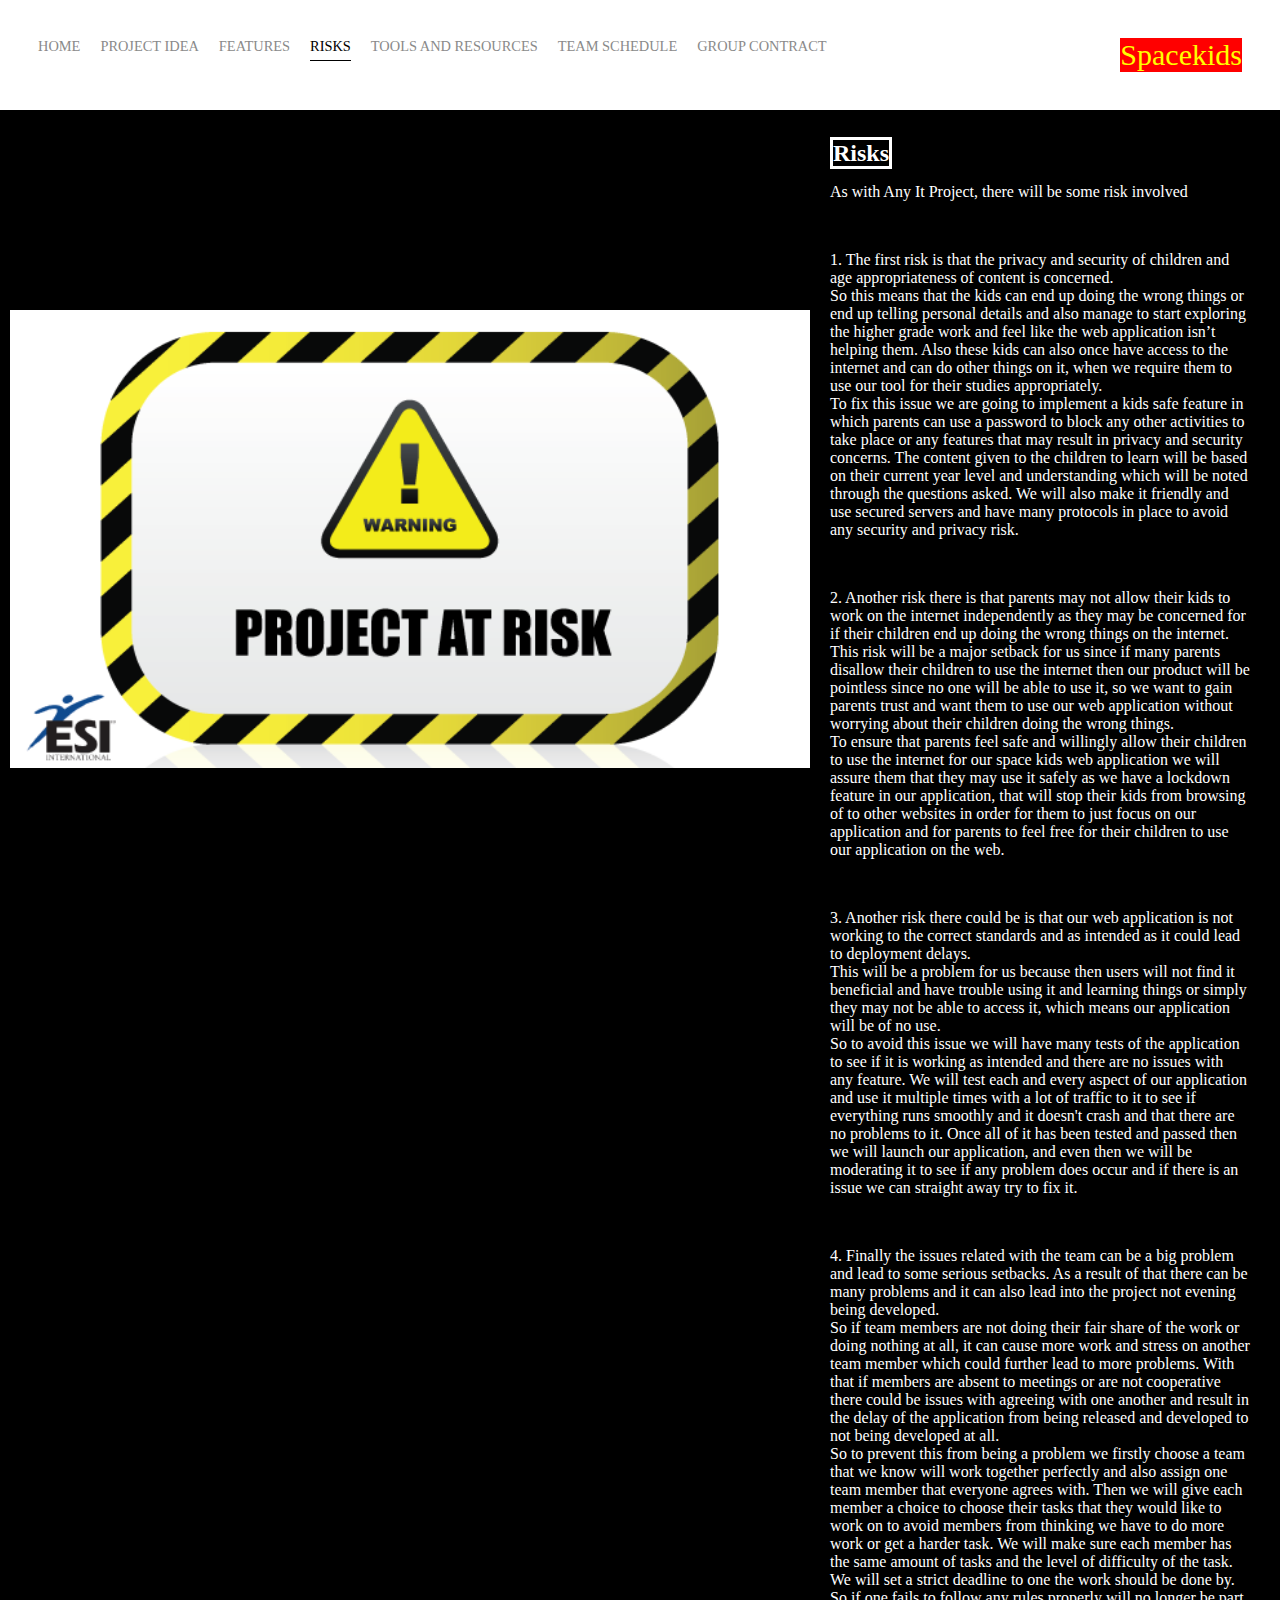
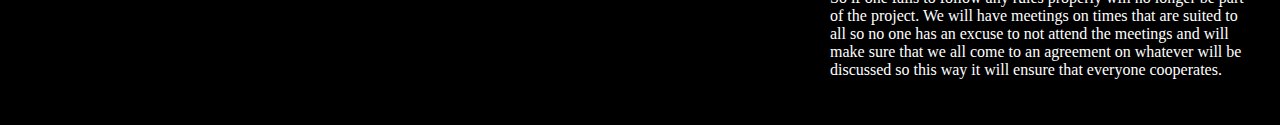
<file: Risks.html>
﻿<!DOCTYPE html>
<html lang="en">
<head>
    <meta charset="UTF-8">
    <meta name="viewport" content="width=device-width, initial-scale=1.0">
    <link rel="stylesheet" href="assets/css/Risks.css">
    <title>Project Idea </title>
</head>
<body>
    <div class="container">
        <div class="sidenav">
            <div class="left-side">
                <div class = "nav-link-wrapper ">
                    <a href="index.html">Home</a>
                </div>
                 <div class="nav-link-wrapper">
                    <a href="ProjectIdea.html"> Project Idea </a>
                 </div>
                <div class="nav-link-wrapper ">
                    <a href="Features.html">Features</a>
                </div>
                <div class="nav-link-wrapper active-nav-link">
                    <a href="Risks.html">Risks</a>
                </div>
                <div class="nav-link-wrapper">
                    <a href="Tools.html"> Tools and Resources</a>
                </div>                
                <div class="nav-link-wrapper">
                    <a href="Schedule.html"> Team Schedule</a>
                </div>
                <div class="nav-link-wrapper">
                    <a href="Group Contract.html"> Group Contract</a>
                </div>
            </div>
            <div class="right-side">
                <div class="brand">
                    <div> Spacekids</div>
                </div>
            </div>
        </div>
    </div>
<div class="content-wrapper">
    <div class="two-column-wrapper">
        <div class="profile-image-wrapper">
            <img src="images/risk.png" style="width: 800PX;">
            <!--Image sourced from https://www.strategyex.co.uk/blog/pmoperspectives/recognising-project-warning-signs/ -->
        </div>
        <div class="profile-content-wrapper">
            <h2>Risks</h2>
            <p>As with Any It Project, there will be some risk involved</p>
            <br>
            
            <p>
                1. The first risk is that the privacy and security of children and age appropriateness of content is concerned. <br>So this means that the kids can end up doing the wrong things or end up telling personal details and also manage to start exploring the higher grade work and feel like the web application isn’t helping them. Also these kids can also once have access to the internet and can do other things on it, when we require them to use our tool for their studies appropriately. <br>
                To fix this issue we are going to implement a kids safe feature in which parents can use a password to block any other activities to take place or any features that may result in privacy and security concerns. The content given to the children to learn will be based on their current year level and understanding which will be noted through the questions asked. We will also make it friendly and use secured servers and have many protocols in place to avoid any security and privacy risk.
            </p>
            <br>
            <p>
                2. Another risk there is that parents may not allow their kids to work on the internet independently as they may be concerned for if their children end up doing the wrong things on the internet. <br>This risk will be a major setback for us since if many parents disallow their children to use the internet then our product will be pointless since no one will be able to use it, so we want to gain parents trust and want them to use our web application without worrying about their children doing the wrong things.
                <br>To ensure that parents feel safe and willingly allow their children to use the internet for our space kids web application we will assure them that they may use it safely as we have a lockdown feature in our application, that will stop their kids from browsing of to other websites in order for them to just focus on our application and for parents to feel free for their children to use our application on the web.
            </p>

            <br>

            <p>
                3. Another risk there could be is that our web application is not working to the correct standards and as intended as it could lead to deployment delays.<br>
                This will be a problem for us because then users will not find it beneficial and have trouble using it and learning things or simply they may not be able to access it, which means our application will be of no use.<br>
                So to avoid this issue we will have many tests of the application to see if it is working as intended and there are no issues with any feature. We will test each and every aspect of our application and use it multiple times with a lot of traffic to it to see if everything runs smoothly and it doesn't crash and that there are no problems to it. Once all of it has been tested and passed then we will launch our application, and even then we will be moderating it to see if any problem does occur and if there is an issue we can straight away try to fix it.

            </p>
            <br>
            <p>
                4. Finally the issues related with the team can be a big problem and lead to some serious setbacks. As a result of that there can be many problems and it can also lead into the project not evening being developed.<br>
                So if team members are not doing their fair share of the work or doing nothing at all, it can cause more work and stress on another team member which could further lead to more problems. With that if members are absent to meetings or are not cooperative there could be issues with agreeing with one another and result in the delay of the application from being released and developed to not being developed at all.<br>
                So to prevent this from being a problem we firstly choose a team that we know will work together perfectly and also assign one team member that everyone agrees with. Then we will give each member a choice to choose their tasks that they would like to work on to avoid members from thinking we have to do more work or get a harder task. We will make sure each member has the same amount of tasks and the level of difficulty of the task. We will set a strict deadline to one the work should be done by. So if one fails to follow any rules properly will no longer be part of the project. We will have meetings on times that are suited to all so no one has an excuse to not attend the meetings and will make sure that we all come to an agreement on whatever will be discussed so this way it will ensure that everyone cooperates.
            </p>

        </div>
    </div>

    </body>


</html>
</file>
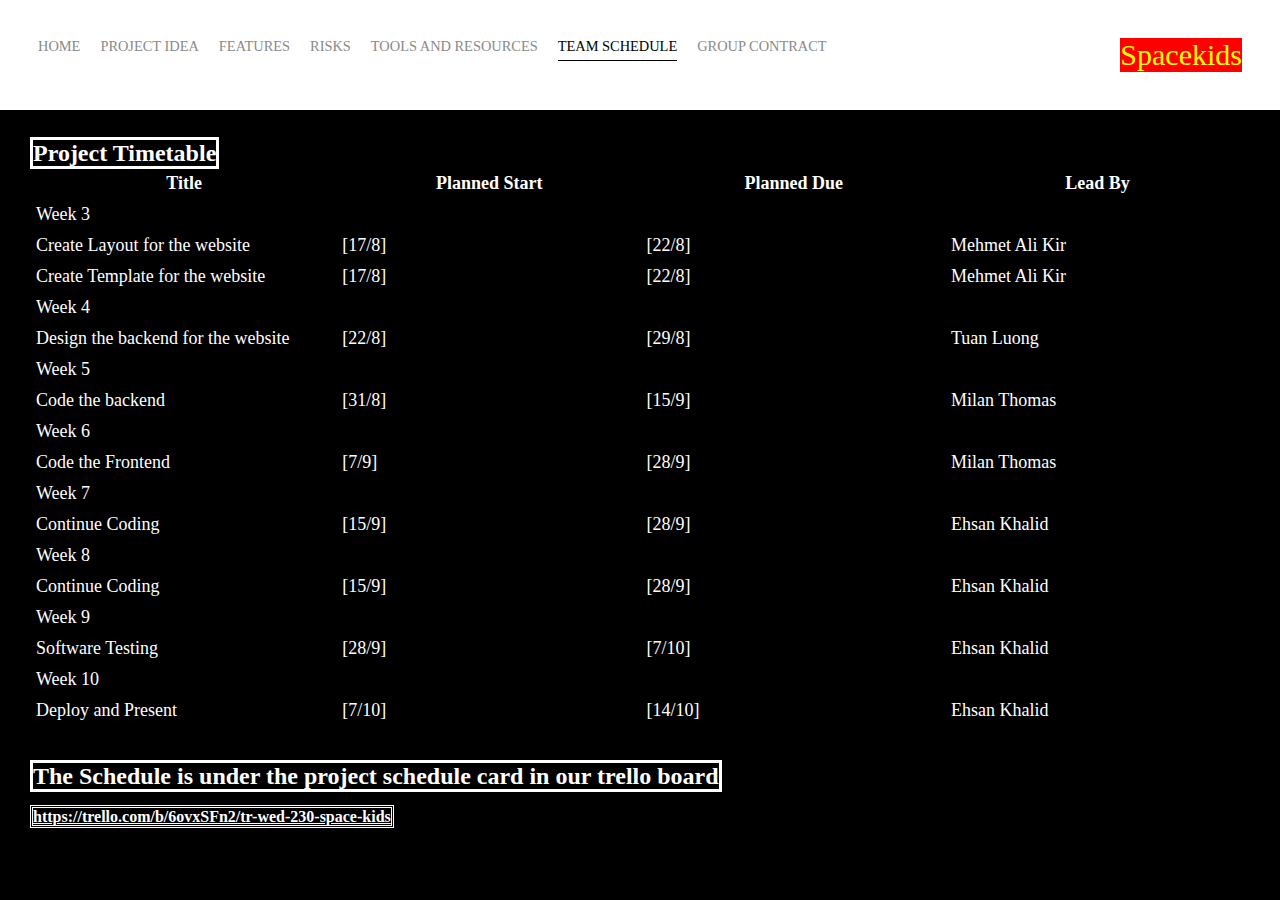
<file: Schedule.html>
﻿<!DOCTYPE html>
<html lang="en">
<head>
    <meta charset="UTF-8">
    <meta name="viewport" content="width=device-width, initial-scale=1.0">
    <link rel="stylesheet" href="assets/css/Schedule.css">
    <title>Team Schedule </title>
</head>
<body>
    <div class="container">
        <div class="sidenav">
            <div class="left-side">
                <div class = "nav-link-wrapper ">
                    <a href="index.html">Home</a>
                </div>
                 <div class="nav-link-wrapper">
                    <a href="ProjectIdea.html"> Project Idea </a>
                 </div>
                <div class="nav-link-wrapper ">
                    <a href="Features.html">Features</a>
                </div>
                <div class="nav-link-wrapper ">
                    <a href="Risks.html">Risks</a>
                </div>
                <div class="nav-link-wrapper">
                    <a href="Tools.html"> Tools and Resources</a>
                </div>                
                <div class="nav-link-wrapper active-nav-link">
                    <a href="Schedule.html"> Team Schedule</a>
                </div>
                <div class="nav-link-wrapper">
                    <a href="Group Contract.html"> Group Contract</a>
                </div>
            </div>
            <div class="right-side">
                <div class="brand">
                    <div> Spacekids</div>
                </div>
            </div>
        </div>
    </div>
    <div class="content-wrapper">
        <div class="two-column-wrapper">

            
            
            </div>
        <div class="profile-content-wrapper">

            <h2>Project Timetable</h2>
            <table>
                <tr>
                    <th>Title</th>
                    <th>Planned Start</th>
                    <th>Planned Due</th>
                    <th>Lead By</th>
                </tr>

                <tr>
                    <td colspan="4">Week 3</td>

                </tr>

                <tr>
                    <td>Create Layout for the website</td>
                    <td>[17/8] </td>
                    <td>[22/8]</td>
                    <td> Mehmet Ali Kir </td>
                </tr>
                <tr>
                    <td>Create Template for the website</td>
                    <td>[17/8] </td>
                    <td>[22/8]</td>
                    <td> Mehmet Ali Kir </td>
                </tr>

                <tr>
                    <td colspan="4">Week 4</td>

                </tr>
                <tr>
                    <td>Design the backend for the website</td>
                    <td>[22/8] </td>
                    <td>[29/8]</td>
                    <td> Tuan Luong </td>
                </tr>
                <tr>
                    <td colspan="4">Week 5</td>

                </tr>
                <tr>
                    <td>Code the backend</td>
                    <td>[31/8] </td>
                    <td>[15/9]</td>
                    <td> Milan Thomas </td>
                </tr>
                <tr>
                    <td colspan="4">Week 6</td>

                </tr>
                <tr>
                    <td>Code the Frontend</td>
                    <td>[7/9] </td>
                    <td>[28/9]</td>
                    <td> Milan Thomas </td>
                </tr>
                <tr>
                    <td colspan="4">Week 7</td>

                </tr>
                <tr>
                    <td>Continue Coding</td>
                    <td>[15/9] </td>
                    <td>[28/9]</td>
                    <td> Ehsan Khalid </td>
                </tr>
                <tr>
                    <td colspan="4">Week 8</td>

                </tr>
                <tr>
                    <td>Continue Coding</td>
                    <td>[15/9] </td>
                    <td>[28/9]</td>
                    <td> Ehsan Khalid </td>
                </tr>

                <tr>
                    <td colspan="4">Week 9</td>

                </tr>
                <tr>
                    <td>Software Testing</td>
                    <td>[28/9] </td>
                    <td>[7/10]</td>
                    <td> Ehsan Khalid </td>
                </tr>
                <tr>
                    <td colspan="4">Week 10</td>

                </tr>
                <tr>
                    <td>Deploy and Present</td>
                    <td>[7/10] </td>
                    <td>[14/10]</td>
                    <td> Ehsan Khalid </td>
                </tr>



            </table>
            <br><br>
            <h2> The Schedule is under the project schedule card in our trello board </h2> <br> <br>
            <h4>
            <a href="https://trello.com/b/6ovxSFn2/tr-wed-230-space-kids"> https://trello.com/b/6ovxSFn2/tr-wed-230-space-kids </a> </h4>
           
        </div>
        </div>

        </div>
    </div>
    
</body>


</html>
</file>
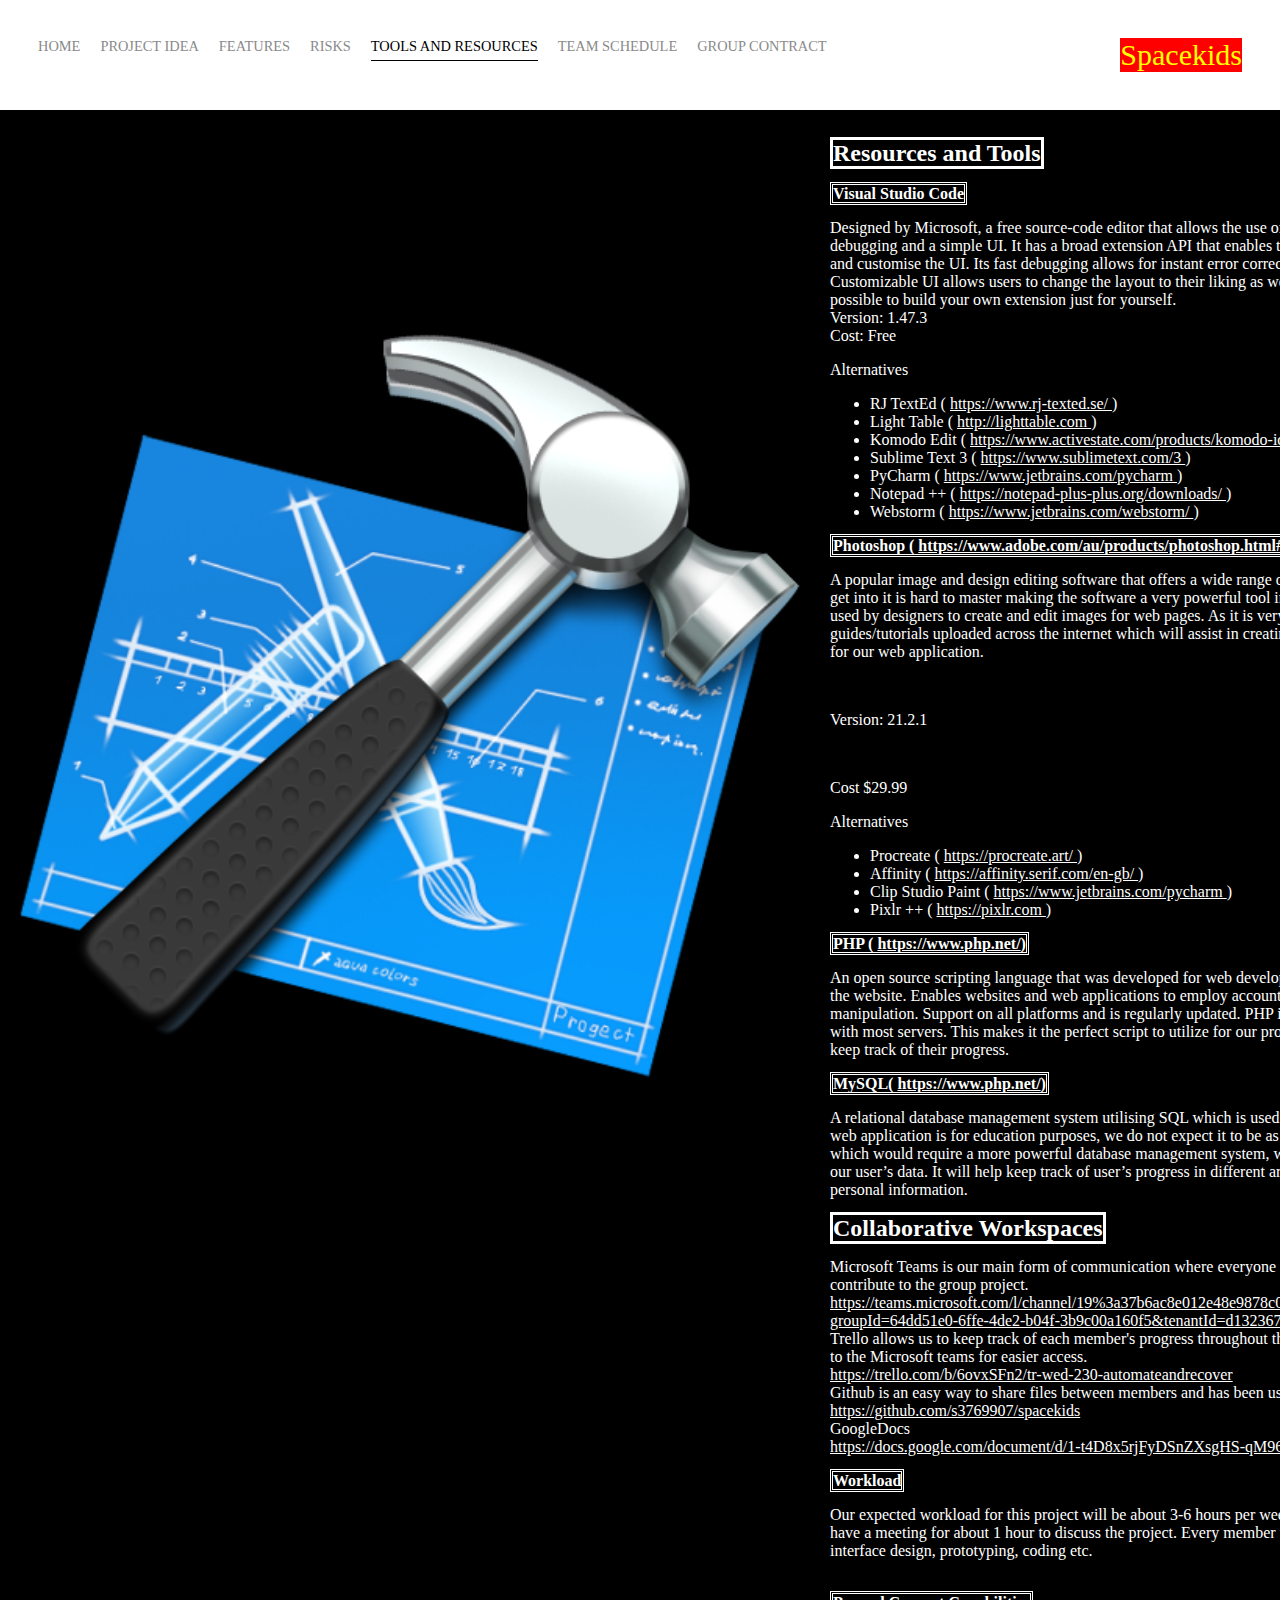
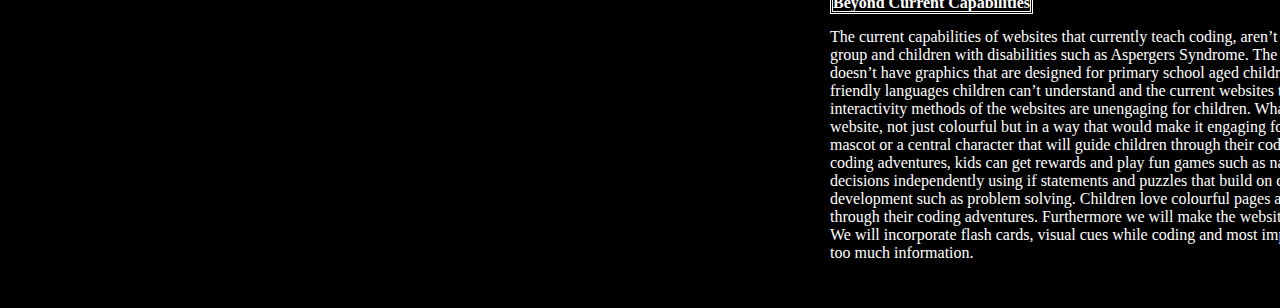
<file: Tools.html>
﻿<!DOCTYPE html>
<html lang="en">
<head>
    <meta charset="UTF-8">
    <meta name="viewport" content="width=device-width, initial-scale=1.0">
    <link rel="stylesheet" href="assets/css/Tools.css">
    <title>Tools and Resources </title>
</head>

<div class="container">
    <div class="sidenav">
        <div class="left-side">
            <div class = "nav-link-wrapper ">
                <a href="index.html">Home</a>
            </div>
             <div class="nav-link-wrapper">
                <a href="ProjectIdea.html"> Project Idea </a>
             </div>
            <div class="nav-link-wrapper ">
                <a href="Features.html">Features</a>
            </div>
            <div class="nav-link-wrapper ">
                <a href="Risks.html">Risks</a>
            </div>
            <div class="nav-link-wrapper active-nav-link">
                <a href="Tools.html"> Tools and Resources</a>
            </div>                
            <div class="nav-link-wrapper ">
                <a href="Schedule.html"> Team Schedule</a>
            </div>
            <div class="nav-link-wrapper">
                <a href="Group Contract.html"> Group Contract</a>
            </div>
        </div>
        <div class="right-side">
            <div class="brand">
                <div> Spacekids</div>
            </div>
        </div>
    </div>
</div>
<div class="content-wrapper">
    <div class="two-column-wrapper">
        <div class="profile-image-wrapper">
            <img src="images/tool.png" style="width: 800PX;">
            <!-- image sourced from: http://www.pngall.com/tool-png/download/14482 -->
        </div>
        <div class="profile-content-wrapper">
            <h2>Resources and Tools</h2>
            <br>
            <br>
            <h4>Visual Studio Code</h4>
            <p>
                Designed by Microsoft, a free source-code editor that allows the use of all sorts of languages. It features fast debugging and a simple UI. It has a broad extension API that enables the software to support new languages and customise the UI. Its fast debugging allows for instant error correction along with ease of formatting. Customizable UI allows users to change the layout to their liking as well as the look of their code. It is even possible to build your own extension just for yourself.
                <br>Version: 1.47.3
                <br>
                Cost: Free
            </p>
            <p>Alternatives</p>
            <ul>
                <li>RJ TextEd ( <a href="https://www.rj-texted.se/">https://www.rj-texted.se/ </a>)  </li>
                <li>Light Table ( <a href="http://lighttable.com">http://lighttable.com </a>)  </li>
                <li>Komodo Edit ( <a href="https://www.activestate.com/products/komodo-ide/downloads/edit/">https://www.activestate.com/products/komodo-ide/downloads/edit/ </a>)  </li>
                <li>Sublime Text 3 ( <a href="https://www.sublimetext.com/3">https://www.sublimetext.com/3 </a>)  </li>
                <li>PyCharm ( <a href="https://www.jetbrains.com/pycharm">https://www.jetbrains.com/pycharm </a>)  </li>
                <li>Notepad ++ ( <a href="https://notepad-plus-plus.org/downloads/">https://notepad-plus-plus.org/downloads/ </a>)  </li>
                <li>Webstorm ( <a href="https://www.jetbrains.com/webstorm/">https://www.jetbrains.com/webstorm/ </a>)  </li>
            </ul>
            <h4>Photoshop ( <a href="https://www.adobe.com/au/products/photoshop.html#">https://www.adobe.com/au/products/photoshop.html#</a>)</h4>
            <p>
                A popular image and design editing software that offers a wide range of features. Although it is very easy to get into it is hard to master making the software a very powerful tool in creating unique images. It is heavily used by designers to create and edit images for web pages. As it is very popular there are many guides/tutorials uploaded across the internet which will assist in creating interactive images/gifs and videos for our web application.
            </p>
            <br>
            <p>Version: 21.2.1</p>
            <br>
            <p>Cost $29.99</p>
            <p>Alternatives</p>
            <ul>
                <li>Procreate ( <a href="(https://procreate.art/"> https://procreate.art/ </a>)  </li>
                <li>Affinity ( <a href="https://affinity.serif.com/en-gb/">https://affinity.serif.com/en-gb/ </a>)  </li>
                <li>Clip Studio Paint ( <a href="https://www.clipstudio.net/en/">https://www.jetbrains.com/pycharm </a>)  </li>
                <li>Pixlr ++ ( <a href="https://pixlr.com">https://pixlr.com </a>)  </li>
            </ul>
            <h4>PHP ( <a href="https://www.php.net/">https://www.php.net/</a>)</h4>
            <p> An open source scripting language that was developed for web development, bringing about more features for the website. Enables websites and web applications to employ account creation for users as well as active data manipulation. Support on all platforms and is regularly updated. PHP is free, easy to learn and compatible with most servers. This makes it the perfect script to utilize for our project which will allow users to login and keep track of their progress.</p>
            <h4>MySQL( <a href="https://www.php.net/">https://www.php.net/</a>)</h4>
            <p>A relational database management system utilising SQL which is used to build and manage databases. As our web application is for education purposes, we do not expect it to be as big as some social media platforms which would require a more powerful database management system, we are able to use MySQL to manage our user’s data. It will help keep track of user’s progress in different areas of education as well as their personal information.</p>
            <h2>Collaborative Workspaces</h2>
            <p>
                Microsoft Teams is our main form of communication where everyone is required to attend meetings as well as contribute to the group project. <br>
                <a href=" https://teams.microsoft.com/l/channel/19%3a37b6ac8e012e48e9878c00f891a72c54%40thread.tacv2/General?groupId=64dd51e0-6ffe-4de2-b04f-3b9c00a160f5&tenantId=d1323671-cdbe-4417-b4d4-bdb24b51316b ">  https://teams.microsoft.com/l/channel/19%3a37b6ac8e012e48e9878c00f891a72c54%40thread.tacv2/General?groupId=64dd51e0-6ffe-4de2-b04f-3b9c00a160f5&tenantId=d1323671-cdbe-4417-b4d4-bdb24b51316b </a>
                <br>
                Trello allows us to keep track of each member's progress throughout the group project and can be connected to the Microsoft teams for easier access. <br>
                <a href=" https://trello.com/b/6ovxSFn2/tr-wed-230-automateandrecover"> https://trello.com/b/6ovxSFn2/tr-wed-230-automateandrecover </a> <br>
                Github is an easy way to share files between members and has been used before by each member. <a href=" https://github.com/s3769907/spacekids"> https://github.com/s3769907/spacekids   </a> <br>
                GoogleDocs <br>
                <a href=" https://docs.google.com/document/d/1-t4D8x5rjFyDSnZXsgHS-qM96fyWCZKx2pDCZ47Q3LA/edit"> https://docs.google.com/document/d/1-t4D8x5rjFyDSnZXsgHS-qM96fyWCZKx2pDCZ47Q3LA/edit </a>

</p>
            <h4>Workload</h4>
            <p>Our expected workload for this project will be about 3-6 hours per week, per member. Each week we will have a meeting for about 1 hour to discuss the project. Every member will be allocated a task to do such as interface design, prototyping, coding etc. </p>
            <br>
            <h4>Beyond Current Capabilities</h4>
            <p> The current capabilities of websites that currently teach coding, aren’t tailored to the primary school age group and children with disabilities such as Aspergers Syndrome. The current software that teaches coding, doesn’t have graphics that are designed for primary school aged children. They lack the appropriate age friendly languages children can’t understand and the current websites that teach programming and the interactivity methods of the websites are unengaging for children. What we’re planning to do is make our website, not just colourful but in a way that would make it engaging for children. Such as an interactive mascot or a central character that will guide children through their coding adventures. Also during their coding adventures, kids can get rewards and play fun games such as navigating through a maze, making decisions independently using if statements and puzzles that build on critical skills during pedological development such as problem solving. Children love colourful pages and fun characters that will guide them through their coding adventures. Furthermore we will make the website friendly for people with disabilities. We will incorporate flash cards, visual cues while coding and most importantly not overwhelm children with too much information.   </p>

        </div>
    </div>

    </body>


</html>
</file>
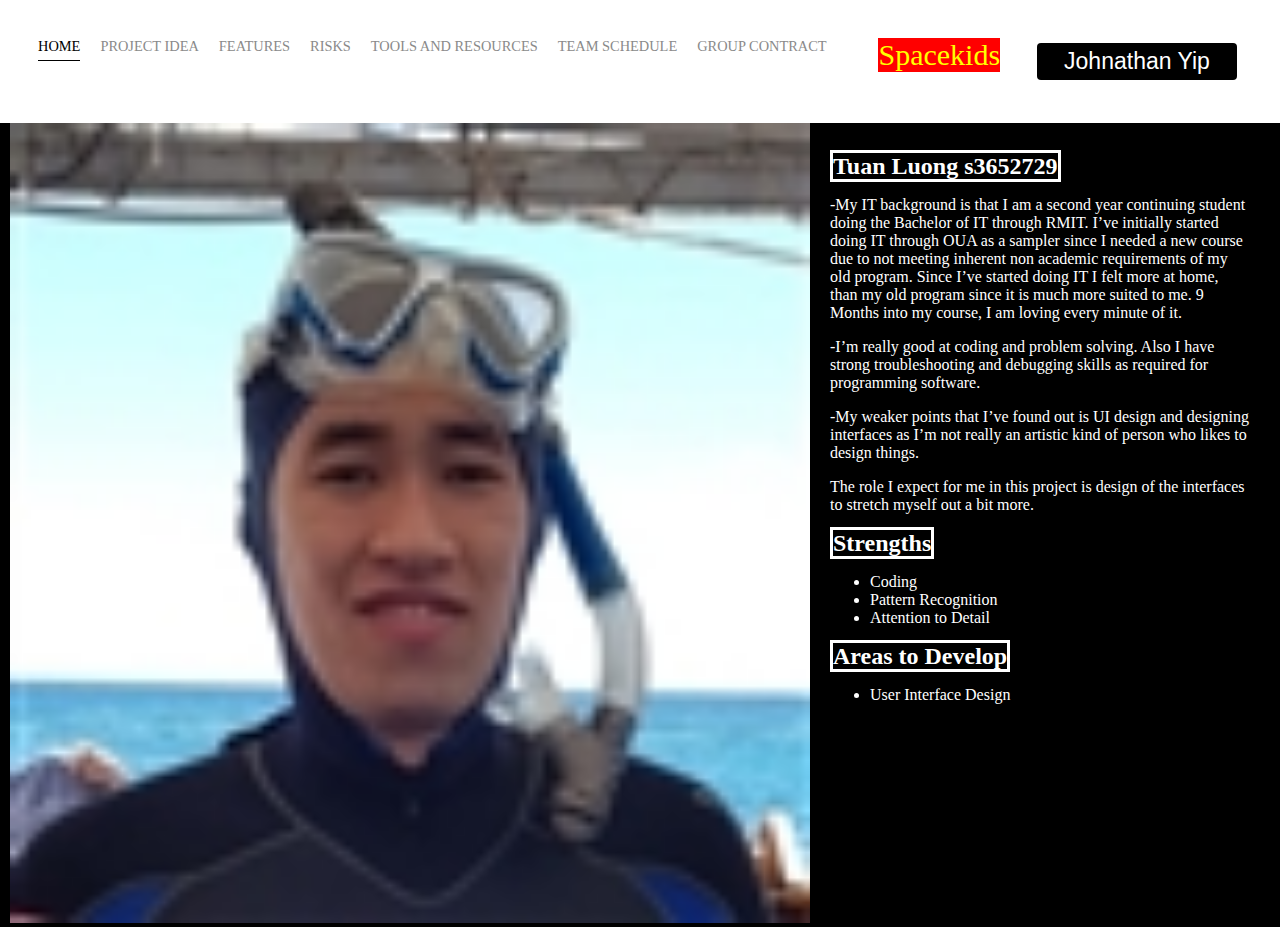
<file: Tuan.html>
﻿<!DOCTYPE html>
<html lang="en">
<head>
    <meta charset="UTF-8">
    <meta name="viewport" content="width=device-width, initial-scale=1.0">
    <link rel="stylesheet" href="assets/css/Tuan.css">
    <title> Tuan Luong </title>
</head>
<body>
    <div class="container">
        <div class="sidenav">
            <div class="left-side">
                <div class = "nav-link-wrapper active-nav-link">
                    <a href="index.html">Home</a>
                </div>
                 <div class="nav-link-wrapper">
                    <a href="ProjectIdea.html"> Project Idea </a>
                 </div>
                <div class="nav-link-wrapper ">
                    <a href="Features.html">Features</a>
                </div>
                <div class="nav-link-wrapper ">
                    <a href="Risks.html">Risks</a>
                </div>
                <div class="nav-link-wrapper">
                    <a href="Tools.html"> Tools and Resources</a>
                </div>                
                <div class="nav-link-wrapper ">
                    <a href="Schedule.html"> Team Schedule</a>
                </div>
                <div class="nav-link-wrapper">
                    <a href="Group Contract.html"> Group Contract</a>
                </div>
            </div>
            <div class="right-side">
                <div class="brand">
                    <div> Spacekids</div>
                </div>
            </div>  
            <button class="button" style = "vertical-align:middle" ; onclick="document.location = 'Johnathan.html'"><span>Johnathan Yip</span></button>
        </div>
    </div>
    <div class="content-wrapper">
        <div class="two-column-wrapper">
            <div class="profile-image-wrapper">
                <img src="images/Tuan.jpg" style="width: 800PX;">

            </div>
            <div class="profile-content-wrapper">
               

                <h2>Tuan Luong s3652729</h2>
                <p>-My IT background is that I am a second year continuing student doing the Bachelor of IT through RMIT. I’ve initially started doing IT through OUA as a sampler since I needed a new course due to not meeting inherent non academic requirements of my old program. Since I’ve started doing IT I felt more at home, than my old program since it is much more suited to me. 9 Months into my course, I am loving every minute of it.</p>
                <p>-I’m really good at coding and problem solving. Also I have strong troubleshooting and debugging skills as required for programming software. </p>
                <p>-My weaker points that I’ve found out is UI design and designing interfaces as I’m not really an artistic kind of person who likes to design things. </p>
                <p>The role I expect for me in this project is design of the interfaces to stretch myself out a bit more. </p>

                <h2>Strengths</h2>
                <ul>
                    <li>Coding</li>
                    <li>Pattern Recognition</li>
                    <li>Attention to Detail</li>

                </ul>

                <h2>Areas to Develop</h2>
                <ul>
                    <li>User Interface Design</li>


                </ul>
            </div>
        </div>
    </div>
</body>


</html>
</file>
<file: assets/css/Ehsan.css>
﻿body {
    margin: 0px;
    background-color: #000000;
    
}

.container {
    display: grid;
    grid-template-columns: 1fr;
}

.sidenav {
    display: flex;
    justify-content: space-between;
    padding: 38px;
    background-color: #ffffff;
}

.left-side {
    display: flex;
}

.sidenav > .left-side > div {
    margin-right: 20px;
    font-size: 0.9em;
    text-transform: uppercase;
}

.nav-link-wrapper {
    height: 22px;
    border-bottom: 1px solid transparent;
    transition: border-bottom 0.5s;
}

    .nav-link-wrapper a {
        color: #8a8a8a;
        text-decoration: none;
        transition: color 0.5s;
    }

    .nav-link-wrapper :hover {
        border-bottom: 1px solid black;
    }

    .nav-link-wrapper a:hover {
        color: black;
    }

.two-column-wrapper {
    display: grid;
    grid-template-columns: 0.35fr 1fr;
}

.profile-image-wrapper img {
    position: relative;
    left: 10px;
}

.profile-content-wrapper {
    padding: 30px;
    color: #ffffff;
}

.brand {
    font-family: Lucida console monacle monospace;
    font-size: 30px;
    background-color: red;
    color: yellow;
}

.active-nav-link {
    border-bottom: 1px solid black;
}

    .active-nav-link a {
        color: black !important;
    }

h2 {
    border-style: solid;
    display: inline;
}

h4 {
    border-style: double;
    display: inline;
}

p {
    font-family: Georgia, serif;
}


.profile {
    width: 150px;
    height: 150px;
}

.button {
    display: inline-block;
    border-radius: 4px;
    background-color: #000000;
    border: none;
    color: #ffffff;
    text-align: center;
    font-size: 23px;
    padding: 5px;
    width: 200px;
    transition: all 0.5s;
    cursor: pointer;
    margin: 5px;
  }
  
  .button span {
    cursor: pointer;
    display: inline-block;
    position: relative;
    transition: 0.5s;
  }
  
  .button span:after {
    content: '\00bb';
    position: absolute;
    opacity: 0;
    top: 0;
    right: -20px;
    transition: 0.5s;
  }
  
  .button:hover span {
    padding-right: 25px;
  }
  
  .button:hover span:after {
    opacity: 1;
    right: 0;
  }
</file>
<file: assets/css/Features.css>
﻿body {
    margin: 0px;
    background-color: #000000;
}

.container {
    display: grid;
    grid-template-columns: 1fr;
}

.sidenav {
    display: flex;
    justify-content: space-between;
    padding: 38px;
    background-color: #ffffff;
}

.left-side {
    display: flex;
}

.sidenav > .left-side > div {
    margin-right: 20px;
    font-size: 0.9em;
    text-transform: uppercase;
}

.nav-link-wrapper {
    height: 22px;
    border-bottom: 1px solid transparent;
    transition: border-bottom 0.5s;
}

    .nav-link-wrapper a {
        color: #8a8a8a;
        text-decoration: none;
        transition: color 0.5s;
    }

    .nav-link-wrapper :hover {
        border-bottom: 1px solid black;
    }

    .nav-link-wrapper a:hover {
        color: black;
    }

.two-column-wrapper {
    display: grid;
    grid-template-columns: 0.35fr 1fr;
}

.profile-image-wrapper img {
    position: relative;
    left: 10px;
    top: 200px;
}

.profile-content-wrapper {
    padding: 30px;
    color: #ffffff;
}

.brand {
    font-family: Lucida console monacle monospace;
    font-size: 30px;
    background-color: red;
    color: yellow;
}

.active-nav-link {
    border-bottom: 1px solid black;
}

    .active-nav-link a {
        color: black !important;
    }

h2 {
    border-style: solid;
    display: inline;
}

h4 {
    border-style: double;
    display: inline;
}

p {
    font-family: Georgia, serif;
}

ul {
    font-family: Georgia, 'Times New Roman', Times, serif;
}
</file>
<file: assets/css/Groupcontract.css>
﻿body {
    margin: 0px;
    background-color: #000000;
}

.container {
    display: grid;
    grid-template-columns: 1fr;
}

.sidenav {
    display: flex;
    justify-content: space-between;
    padding: 38px;
    background-color: #ffffff;
}

.left-side {
    display: flex;
}

.sidenav > .left-side > div {
    margin-right: 20px;
    font-size: 0.9em;
    text-transform: uppercase;
}

.nav-link-wrapper {
    height: 22px;
    border-bottom: 1px solid transparent;
    transition: border-bottom 0.5s;
}

    .nav-link-wrapper a {
        color: #8a8a8a;
        text-decoration: none;
        transition: color 0.5s;
    }

    .nav-link-wrapper :hover {
        border-bottom: 1px solid black;
    }

    .nav-link-wrapper a:hover {
        color: black;
    }

.two-column-wrapper {
    display: grid;
    grid-template-columns: 0.35fr 1fr;
}

.profile-image-wrapper img {
    position: relative;
    left: 10px;
    top: 200px;
}

.profile-content-wrapper {
    padding: 30px;
    color: #ffffff;
}

.brand {
    font-family: Lucida console monacle monospace;
    font-size: 30px;
    background-color: red;
    color: yellow;
}

.active-nav-link {
    border-bottom: 1px solid black;
}

    .active-nav-link a {
        color: black !important;
    }

h2 {
    border-style: solid;
    display: inline;
}

h4 {
    border-style: double;
    display: inline;
}

p {
    font-family: Georgia, serif;
}
</file>
<file: assets/css/Johnathan.css>
﻿body {
    margin: 0px;
    background-color: #000000;
}

.container {
    display: grid;
    grid-template-columns: 1fr;
}

.sidenav {
    display: flex;
    justify-content: space-between;
    padding: 38px;
    background-color: #ffffff;
}

.left-side {
    display: flex;
}

.sidenav > .left-side > div {
    margin-right: 20px;
    font-size: 0.9em;
    text-transform: uppercase;
}

.nav-link-wrapper {
    height: 22px;
    border-bottom: 1px solid transparent;
    transition: border-bottom 0.5s;
}

    .nav-link-wrapper a {
        color: #8a8a8a;
        text-decoration: none;
        transition: color 0.5s;
    }

    .nav-link-wrapper :hover {
        border-bottom: 1px solid black;
    }

    .nav-link-wrapper a:hover {
        color: black;
    }

.two-column-wrapper {
    display: grid;
    grid-template-columns: 0.35fr 1fr;
}

.profile-image-wrapper img {
    position: relative;
    left: 10px;
}

.profile-content-wrapper {
    padding: 30px;
    color: #ffffff;
}

.brand {
    font-family: Lucida console monacle monospace;
    font-size: 30px;
    background-color: red;
    color: yellow;
}

.active-nav-link {
    border-bottom: 1px solid black;
}

    .active-nav-link a {
        color: black !important;
    }

h2 {
    border-style: solid;
    display: inline;
}

h4 {
    border-style: double;
    display: inline;
}

p {
    font-family: Georgia, serif;
}


.profile {
    width: 150px;
    height: 150px;
}
.button {
    display: inline-block;
    border-radius: 4px;
    background-color: #000000;
    border: none;
    color: #ffffff;
    text-align: center;
    font-size: 23px;
    padding: 5px;
    width: 200px;
    transition: all 0.5s;
    cursor: pointer;
    margin: 5px;
  }
  
  .button span {
    cursor: pointer;
    display: inline-block;
    position: relative;
    transition: 0.5s;
  }
  
  .button span:after {
    content: '\00bb';
    position: absolute;
    opacity: 0;
    top: 0;
    right: -20px;
    transition: 0.5s;
  }
  
  .button:hover span {
    padding-right: 25px;
  }
  
  .button:hover span:after {
    opacity: 1;
    right: 0;
  }
</file>
<file: assets/css/Mehmet.css>
﻿body {
    margin: 0px;
    background-color: #000000;
}

.container {
    display: grid;
    grid-template-columns: 1fr;
}

.sidenav {
    display: flex;
    justify-content: space-between;
    padding: 38px;
    background-color: #ffffff;
}

.left-side {
    display: flex;
}

.sidenav > .left-side > div {
    margin-right: 20px;
    font-size: 0.9em;
    text-transform: uppercase;
}

.nav-link-wrapper {
    height: 22px;
    border-bottom: 1px solid transparent;
    transition: border-bottom 0.5s;
}

    .nav-link-wrapper a {
        color: #8a8a8a;
        text-decoration: none;
        transition: color 0.5s;
    }

    .nav-link-wrapper :hover {
        border-bottom: 1px solid black;
    }

    .nav-link-wrapper a:hover {
        color: black;
    }

.two-column-wrapper {
    display: grid;
    grid-template-columns: 0.35fr 1fr;
}

.profile-image-wrapper img {
    position: relative;
    left: 10px;
    
}

.profile-content-wrapper {
    padding: 30px;
    color: #ffffff;
}

.brand {
    font-family: Lucida console monacle monospace;
    font-size: 30px;
    background-color: red;
    color: yellow;
}

.active-nav-link {
    border-bottom: 1px solid black;
}

    .active-nav-link a {
        color: black !important;
    }

h2 {
    border-style: solid;
    display: inline;
}

h4 {
    border-style: double;
    display: inline;
}

p {
    font-family: Georgia, serif;
}

.profile {
    width: 150px;
    height: 150px;
}
.button {
    display: inline-block;
    border-radius: 4px;
    background-color: #000000;
    border: none;
    color: #ffffff;
    text-align: center;
    font-size: 23px;
    padding: 5px;
    width: 200px;
    transition: all 0.5s;
    cursor: pointer;
    margin: 5px;
  }
  
  .button span {
    cursor: pointer;
    display: inline-block;
    position: relative;
    transition: 0.5s;
  }
  
  .button span:after {
    content: '\00bb';
    position: absolute;
    opacity: 0;
    top: 0;
    right: -20px;
    transition: 0.5s;
  }
  
  .button:hover span {
    padding-right: 25px;
  }
  
  .button:hover span:after {
    opacity: 1;
    right: 0;
  }
</file>
<file: assets/css/Milan.css>
﻿body {
    margin: 0px;
    background-color: #000000;
}

.container {
    display: grid;
    grid-template-columns: 1fr;
}

.sidenav {
    display: flex;
    justify-content: space-between;
    padding: 38px;
    background-color: #ffffff;
}

.left-side {
    display: flex;
}

.sidenav > .left-side > div {
    margin-right: 20px;
    font-size: 0.9em;
    text-transform: uppercase;
}

.nav-link-wrapper {
    height: 22px;
    border-bottom: 1px solid transparent;
    transition: border-bottom 0.5s;
}

    .nav-link-wrapper a {
        color: #8a8a8a;
        text-decoration: none;
        transition: color 0.5s;
    }

    .nav-link-wrapper :hover {
        border-bottom: 1px solid black;
    }

    .nav-link-wrapper a:hover {
        color: black;
    }

.two-column-wrapper {
    display: grid;
    grid-template-columns: 0.35fr 1fr;
}

.profile-image-wrapper img {
    position: relative;
    left: 10px;
    
}

.profile-content-wrapper {
    padding: 30px;
color: #ffffff;
}

.brand {
    font-family: Lucida console monacle monospace;
    font-size: 30px;
    background-color: red;
    color: yellow;
}

.active-nav-link {
    border-bottom: 1px solid black;
}

    .active-nav-link a {
        color: black !important;
    }

h2 {
    border-style: solid;
    display: inline;
}

h4 {
    border-style: double;
    display: inline;
}

p {
    font-family: Georgia, serif;
}


.profile {
    width: 150px;
    height: 150px;
}

.button {
    display: inline-block;
    border-radius: 4px;
    background-color: #000000;
    border: none;
    color: #ffffff;
    text-align: center;
    font-size: 23px;
    padding: 5px;
    width: 200px;
    transition: all 0.5s;
    cursor: pointer;
    margin: 5px;
  }
  
  .button span {
    cursor: pointer;
    display: inline-block;
    position: relative;
    transition: 0.5s;
  }
  
  .button span:after {
    content: '\00bb';
    position: absolute;
    opacity: 0;
    top: 0;
    right: -20px;
    transition: 0.5s;
  }
  
  .button:hover span {
    padding-right: 25px;
  }
  
  .button:hover span:after {
    opacity: 1;
    right: 0;
  }
</file>
<file: assets/css/ProjectDescription.css>
﻿body {
    margin: 0px;
    background-color: #000000;
}

.container {
    display: grid;
    grid-template-columns: 1fr;
}

.sidenav {
    display: flex;
    justify-content: space-between;
    padding: 38px;
    background-color: #ffffff;
}

.left-side {
    display: flex;
}

.sidenav > .left-side > div {
    margin-right: 20px;
    font-size: 0.9em;
    text-transform: uppercase;
}

.nav-link-wrapper {
    height: 22px;
    border-bottom: 1px solid transparent;
    transition: border-bottom 0.5s;
}

    .nav-link-wrapper a {
        color: #8a8a8a;
        text-decoration: none;
        transition: color 0.5s;
    }

    .nav-link-wrapper :hover {
        border-bottom: 1px solid black;
    }

    .nav-link-wrapper a:hover {
        color: black;
    }

.two-column-wrapper {
    display: grid;
    grid-template-columns: 0.35fr 1fr;
}

.profile-image-wrapper img {
    position: relative;
    left: 10px;
    top: 200px;
}

.profile-content-wrapper {
    padding: 30px;
    color: #ffffff;
}

.brand {
    font-family: Lucida console monacle monospace;
    font-size: 30px;
    background-color: red;
    color: yellow;
}

.active-nav-link {
    border-bottom: 1px solid black;
}

    .active-nav-link a {
        color: black !important;
    }

h2 {
    border-style: solid;
    display: inline;
}

h4 {
    border-style: double;
    display: inline;
}

p {
    font-family: Georgia, serif;
}
</file>
<file: assets/css/Risks.css>
﻿body {
    margin: 0px;
    background-color: #000000;
}

.container {
    display: grid;
    grid-template-columns: 1fr;
}

.sidenav {
    display: flex;
    justify-content: space-between;
    padding: 38px;
    background-color: #ffffff;
}

.left-side {
    display: flex;
}

.sidenav > .left-side > div {
    margin-right: 20px;
    font-size: 0.9em;
    text-transform: uppercase;
}

.nav-link-wrapper {
    height: 22px;
    border-bottom: 1px solid transparent;
    transition: border-bottom 0.5s;
}

    .nav-link-wrapper a {
        color: #8a8a8a;
        text-decoration: none;
        transition: color 0.5s;
    }

    .nav-link-wrapper :hover {
        border-bottom: 1px solid black;
    }

    .nav-link-wrapper a:hover {
        color: black;
    }

.two-column-wrapper {
    display: grid;
    grid-template-columns: 0.35fr 1fr;
}

.profile-image-wrapper img {
    position: relative;
    left: 10px;
    top: 200px;
}

.profile-content-wrapper {
    padding: 30px;
    color: #ffffff;
}

.brand {
    font-family: Lucida console monacle monospace;
    font-size: 30px;
    background-color: red;
    color: yellow;
}

.active-nav-link {
    border-bottom: 1px solid black;
}

    .active-nav-link a {
        color: black !important;
    }

h2 {
    border-style: solid;
    display: inline;
}

h4 {
    border-style: double;
    display: inline;
}

p {
    font-family: Georgia, serif;
}
</file>
<file: assets/css/Schedule.css>
﻿body {
    margin: 0px;
    background-color: #000000;
}

.container {
    display: grid;
    grid-template-columns: 1fr;
}

.sidenav {
    display: flex;
    justify-content: space-between;
    padding: 38px;
    background-color: #ffffff;
}

.left-side {
    display: flex;
}

.sidenav > .left-side > div {
    margin-right: 20px;
    font-size: 0.9em;
    text-transform: uppercase;
}

.nav-link-wrapper {
    height: 22px;
    border-bottom: 1px solid transparent;
    transition: border-bottom 0.5s;
}

    .nav-link-wrapper a {
        color: #8a8a8a;
        text-decoration: none;
        transition: color 0.5s;
    }

    .nav-link-wrapper :hover {
        border-bottom: 1px solid black;
    }

    .nav-link-wrapper a:hover {
        color: black;
    }

.two-column-wrapper {
    display: grid;
    grid-template-columns: 0.35fr 1fr;
}

.profile-image-wrapper img {
    position: relative;
    left: 10px;
    top: 200px;
}

.profile-content-wrapper {
    padding: 30px;
    color: #ffffff;
    
}
.profile-content-wrapper a {
    color: #ffffff;
}

.brand {
    font-family: Lucida console monacle monospace;
    font-size: 30px;
    background-color: red;
    color: yellow;
}

.active-nav-link {
    border-bottom: 1px solid black;
}

    .active-nav-link a {
        color: black !important;
    }

h2 {
    border-style: solid;
    display: inline;
}

h4 {
    border-style: double;
    display: inline;
}

p {
    font-family: Georgia, serif;
}

table th, td{
    
    border :3px solid black;
    border-collapse :collapse;
    font-family: Georgia, serif;
    font-size: 18px;
    width:500px;
    
}
</file>
<file: assets/css/Tools.css>
﻿body {
    margin: 0px;
    background-color: black;
}

.container {
    display: grid;
    grid-template-columns: 1fr;
}

.sidenav {
    display: flex;
    justify-content: space-between;
    padding: 38px;
    background-color: #ffffff;
}

.left-side {
    display: flex;
}

.sidenav > .left-side > div {
    margin-right: 20px;
    font-size: 0.9em;
    text-transform: uppercase;
}

.nav-link-wrapper {
    height: 22px;
    border-bottom: 1px solid transparent;
    transition: border-bottom 0.5s;
}

    .nav-link-wrapper a {
        color: #8a8a8a;
        text-decoration: none;
        transition: color 0.5s;
    }

    .nav-link-wrapper :hover {
        border-bottom: 1px solid black;
    }

    .nav-link-wrapper a:hover {
        color: black;
    }

.two-column-wrapper {
    display: grid;
    grid-template-columns: 0.35fr 1fr;
}

.profile-image-wrapper img {
    position: relative;
    left: 10px;
    top: 200px;
}

.profile-content-wrapper {
    padding: 30px;
    color: #ffffff;
    
}
.profile-content-wrapper a {
    color: #ffffff;
}

.brand {
    font-family: Lucida console monacle monospace;
    font-size: 30px;
    background-color: red;
    color: yellow;
}

.active-nav-link {
    border-bottom: 1px solid black;
}

    .active-nav-link a {
        color: black !important;
    }

h2 {
    border-style: solid;
    display: inline;
}

h4 {
    border-style: double;
    display: inline;
}

p {
    font-family: Georgia, serif;
}

ul {
    font-family: Georgia, 'Times New Roman', Times, serif;
}
</file>
<file: assets/css/Tuan.css>
﻿body {
    margin: 0px;
    background-color: #000000;
}

.container {
    display: grid;
    grid-template-columns: 1fr;
}

.sidenav {
    display: flex;
    justify-content: space-between;
    padding: 38px;
    background-color: #ffffff;
}

.left-side {
    display: flex;
}

.sidenav > .left-side > div {
    margin-right: 20px;
    font-size: 0.9em;
    text-transform: uppercase;
}

.nav-link-wrapper {
    height: 22px;
    border-bottom: 1px solid transparent;
    transition: border-bottom 0.5s;
}

    .nav-link-wrapper a {
        color: #8a8a8a;
        text-decoration: none;
        transition: color 0.5s;
    }

    .nav-link-wrapper :hover {
        border-bottom: 1px solid black;
    }

    .nav-link-wrapper a:hover {
        color: black;
    }

.two-column-wrapper {
    display: grid;
    grid-template-columns: 0.35fr 1fr;
}

.profile-image-wrapper img {
    position: relative;
    left: 10px;
    
}

.profile-content-wrapper {
    padding: 30px;
    color: #ffffff;
}

.brand {
    font-family: Lucida console monacle monospace;
    font-size: 30px;
    background-color: red;
    color: yellow;
}

.active-nav-link {
    border-bottom: 1px solid black;
}

    .active-nav-link a {
        color: black !important;
    }

h2 {
    border-style: solid;
    display: inline;
}

h4 {
    border-style: double;
    display: inline;
}

p {
    font-family: Georgia, serif;
}

.profile{
    width:150px;
    height:150px;
}
.button {
    display: inline-block;
    border-radius: 4px;
    background-color: #000000;
    border: none;
    color: #ffffff;
    text-align: center;
    font-size: 23px;
    padding: 5px;
    width: 200px;
    transition: all 0.5s;
    cursor: pointer;
    margin: 5px;
  }
  
  .button span {
    cursor: pointer;
    display: inline-block;
    position: relative;
    transition: 0.5s;
  }
  
  .button span:after {
    content: '\00bb';
    position: absolute;
    opacity: 0;
    top: 0;
    right: -20px;
    transition: 0.5s;
  }
  
  .button:hover span {
    padding-right: 25px;
  }
  
  .button:hover span:after {
    opacity: 1;
    right: 0;
  }
</file>
